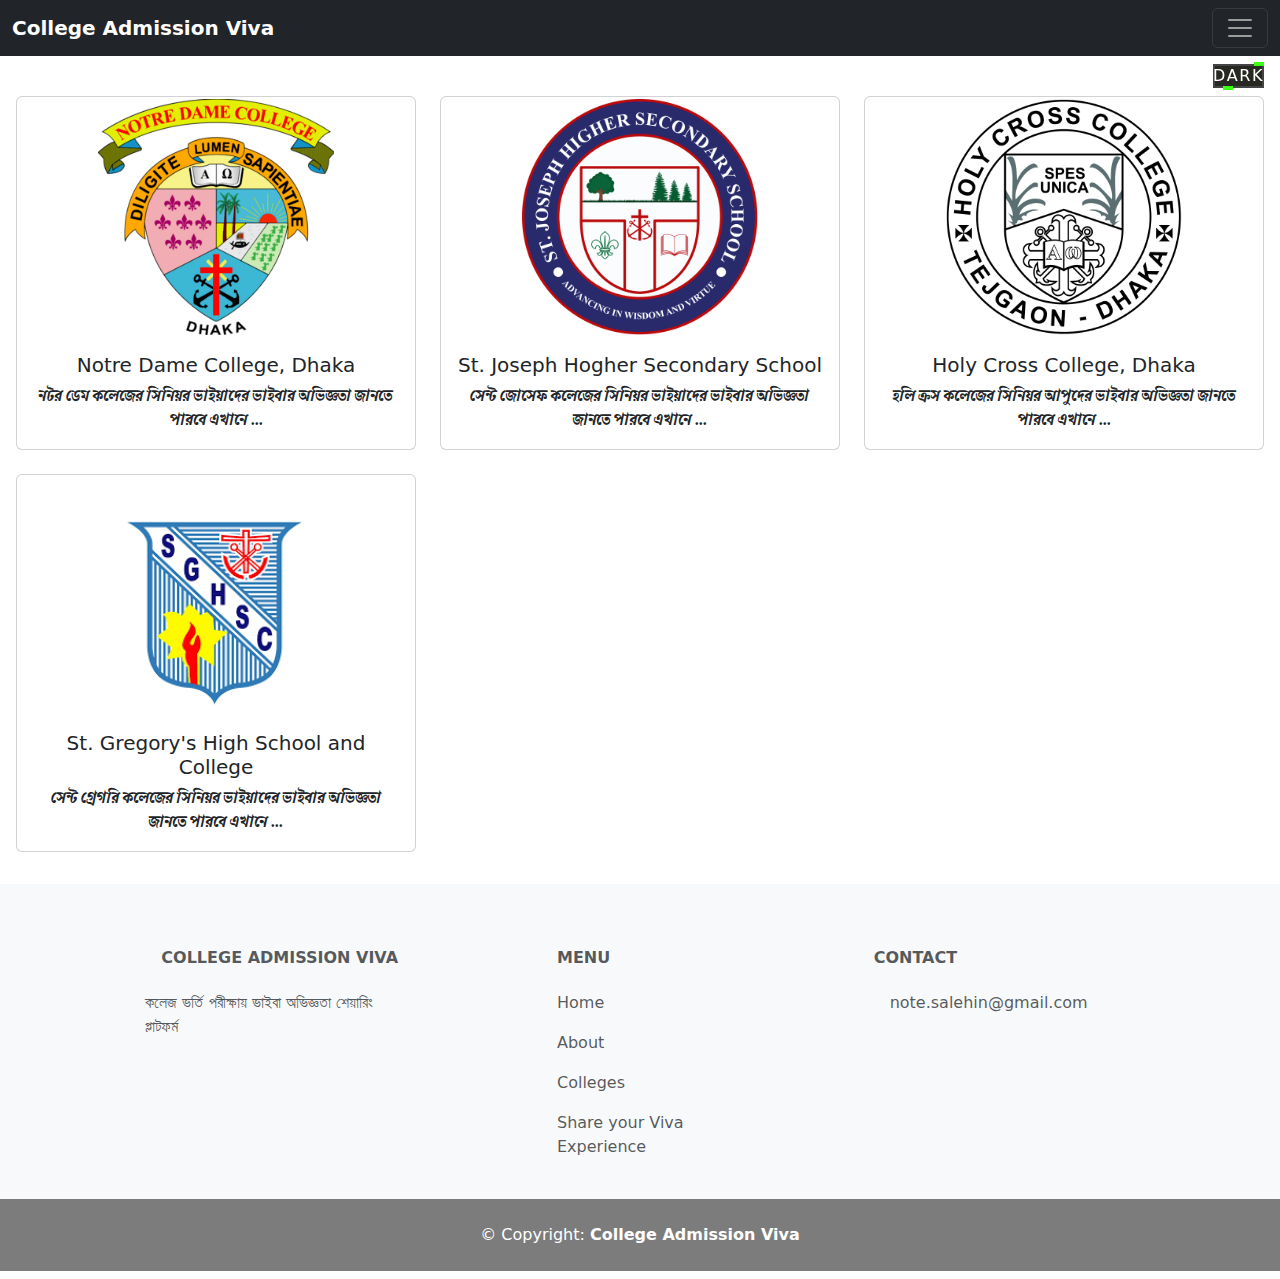
<file: index.html>
<!DOCTYPE html>
<html lang="en">
<head>
    <!-- Google Tag Manager -->
<script>(function(w,d,s,l,i){w[l]=w[l]||[];w[l].push({'gtm.start':
  new Date().getTime(),event:'gtm.js'});var f=d.getElementsByTagName(s)[0],
  j=d.createElement(s),dl=l!='dataLayer'?'&l='+l:'';j.async=true;j.src=
  'https://www.googletagmanager.com/gtm.js?id='+i+dl;f.parentNode.insertBefore(j,f);
  })(window,document,'script','dataLayer','GTM-K5HL2SF2');</script>
  <!-- End Google Tag Manager -->
    <meta charset="UTF-8">
    <meta name="viewport" content="width=device-width, initial-scale=1.0">
    <title>College Admission Viva</title>
    <link href="https://cdn.jsdelivr.net/npm/bootstrap@5.3.3/dist/css/bootstrap.min.css" rel="stylesheet" integrity="sha384-QWTKZyjpPEjISv5WaRU9OFeRpok6YctnYmDr5pNlyT2bRjXh0JMhjY6hW+ALEwIH" crossorigin="anonymous">
    <script src="https://cdn.jsdelivr.net/npm/bootstrap@5.3.3/dist/js/bootstrap.bundle.min.js" integrity="sha384-YvpcrYf0tY3lHB60NNkmXc5s9fDVZLESaAA55NDzOxhy9GkcIdslK1eN7N6jIeHz" crossorigin="anonymous"></script>
    <link rel="stylesheet" href="style.css">
    <link rel="preconnect" href="https://fonts.googleapis.com">
    <link rel="preconnect" href="https://fonts.gstatic.com" crossorigin>
    <link href="https://fonts.googleapis.com/css2?family=Galada&display=swap" rel="stylesheet">
    <link rel="stylesheet" href="mode.css">
</head>
<body>
  <!-- Google Tag Manager (noscript) -->
<noscript><iframe src="https://www.googletagmanager.com/ns.html?id=GTM-K5HL2SF2"
  height="0" width="0" style="display:none;visibility:hidden"></iframe></noscript>
  <!-- End Google Tag Manager (noscript) -->
    <header>
        <nav class="navbar navbar-dark bg-dark fixed-top">
            <div class="container-fluid">
              <a class="navbar-brand" href="index.html"><b>College Admission Viva</b></a>
              <button class="navbar-toggler" type="button" data-bs-toggle="offcanvas" data-bs-target="#offcanvasDarkNavbar" aria-controls="offcanvasDarkNavbar" aria-label="Toggle navigation">
                <span class="navbar-toggler-icon"></span>
              </button>
              <div class="offcanvas offcanvas-end text-bg-dark" tabindex="-1" id="offcanvasDarkNavbar" aria-labelledby="offcanvasDarkNavbarLabel">
                <div class="offcanvas-header">
                  <h5 class="offcanvas-title" id="offcanvasDarkNavbarLabel">College Admission Viva</h5>
                  <button type="button" class="btn-close btn-close-white" data-bs-dismiss="offcanvas" aria-label="Close"></button>
                </div>
                <div class="offcanvas-body">
                  <ul class="navbar-nav justify-content-end flex-grow-1 pe-3">
                    <li class="nav-item">
                      <a class="nav-link active" aria-current="page" href="index.html">Home</a>
                    </li>
                    <li class="nav-item">
                      <a class="nav-link" href="about.html">About</a>
                    </li>
                    <li class="nav-item dropdown">
                      <a class="nav-link dropdown-toggle" href="#" role="button" data-bs-toggle="dropdown" aria-expanded="false">
                        Colleges
                      </a>
                      <ul class="dropdown-menu dropdown-menu-dark">
                        <li><a class="dropdown-item" href="ndc.html">Noter Dame College</a></li>
                        <li><a class="dropdown-item" href="sjc.html">St. Joseph Higher Secondary School</a></li>
                        <li><a class="dropdown-item" href="hcc.html">Holy Cross College</a></li>
                        <li><a class="dropdown-item" href="sgc.html">St. Gregory's High School and College</a></li>
                        <li>
                          <hr class="dropdown-divider">
                        </li>
                        <li><a class="dropdown-item" href="#">Share Your Viva Experience</a></li>
                      </ul>
                    </li>
                  </ul>
                  <form class="d-flex mt-3" role="search">
                    <input class="form-control me-2" type="search" placeholder="Search" aria-label="Search">
                    <button class="btn btn-success" type="submit">Search</button>
                  </form>
                </div>
              </div>
            </div>
          </nav>

    </header>
    <main>
        <div class="row row-cols-1 row-cols-md-3 g-4 card-deck" id="mainoption">
            <a href="ndc.html">
                <div class="col">
                    <div class="card h-100 card">
                      <img src="files/ndc.png" class="card-img-top" alt="...">
                      <div class="card-body">
                        <h5 class="card-title">Notre Dame College, Dhaka</h5>
                        <p class="card-text">নটর ডেম কলেজের সিনিয়র ভাইয়াদের ভাইবার অভিজ্ঞতা জানতে পারবে এখানে ...</p>
                      </div>
                    </div>
                  </div>
            </a>
            <a href="sjc.html">
                <div class="col">
                    <div class="card h-100">
                      <img src="files/stjoseph.png" class="card-img-top" alt="...">
                      <div class="card-body">
                        <h5 class="card-title">St. Joseph Hogher Secondary School</h5>
                        <p class="card-text">সেন্ট জোসেফ কলেজের সিনিয়র ভাইয়াদের ভাইবার অভিজ্ঞতা জানতে পারবে এখানে ...</p>
                      </div>
                    </div>
                  </div>
            </a>
            <a href="hcc.html">
                <div class="col">
                    <div class="card h-100">
                      <img src="files/hcc.png" class="card-img-top" alt="...">
                      <div class="card-body">
                        <h5 class="card-title">Holy Cross College, Dhaka</h5>
                        <p class="card-text">হলি ক্রস কলেজের সিনিয়র আপুদের ভাইবার অভিজ্ঞতা জানতে পারবে এখানে ...</p>
                      </div>
                    </div>
                  </div>
            </a>
            <a href="sgc.html">
                <div class="col">
                    <div class="card h-100">
                      <img src="files/gregory.png" class="card-img-top" alt="...">
                      <div class="card-body">
                        <h5 class="card-title">St. Gregory's High School and College</h5>
                        <p class="card-text">সেন্ট গ্রেগরি কলেজের সিনিয়র ভাইয়াদের ভাইবার অভিজ্ঞতা জানতে পারবে এখানে ...</p>
                      </div>
                    </div>
                  </div>
            </a>
            
          </div>
        
        </main>
        <section style="align-items: center;margin: 1rem;position: fixed;z-index: 1; top: 3rem; right: 0;">
            <!-- <button id="dark-mode-toggle" style="padding: auto; font-size: 16px; background-color: #007BFF; color: #ffffff; border: none; cursor: pointer;"></button> -->
            <button class="mode" id="dark-mode-toggle" style="--clr:#39FF14"><span>Dark</span><i></i></button>
        </section>
            <!-- Footer -->
    <footer class="text-center text-lg-start bg-body-tertiary text-muted">
    
        <!-- Section: Links  -->
        <section class="">
        <div class="container text-center text-md-start mt-5">
            <!-- Grid row -->
            <div class="row mt-3">
            <!-- Grid column -->
            <div class="col-md-3 col-lg-4 col-xl-3 mx-auto mb-4">
                <!-- Content -->
                <h6 class="text-uppercase fw-bold mb-4">
                <i class="fas fa-gem me-3"></i>College Admission Viva
                </h6>
                <p>
                    কলেজ ভর্তি পরীক্ষায় ভাইবা অভিজ্ঞতা শেয়ারিং প্লাটফর্ম
                </p>
            </div>
            <!-- Grid column -->
    
            <!-- Grid column -->
            <div class="col-md-2 col-lg-2 col-xl-2 mx-auto mb-4">
                <!-- Links -->
                <h6 class="text-uppercase fw-bold mb-4">
                Menu
                </h6>
                <p>
                <a href="index.html" class="text-reset">Home</a>
                </p>
                <p>
                <a href="about.html" class="text-reset">About</a>
                </p>
                <p>
                <a href="index.html" class="text-reset">Colleges</a>
                </p>
                <p>
                <a href="#!" class="text-reset">Share your Viva Experience</a>
                </p>
            </div>
            <!-- Grid column -->
            <!-- Grid column -->
            <div class="col-md-4 col-lg-3 col-xl-3 mx-auto mb-md-0 mb-4">
                <!-- Links -->
                <h6 class="text-uppercase fw-bold mb-4">Contact</h6>
                <p>
                <i class="fas fa-envelope me-3"></i>
                note.salehin@gmail.com
                </p>
            </div>
            <!-- Grid column -->
            </div>
            <!-- Grid row -->
        </div>
        </section>
        <!-- Section: Links  -->
    
        <!-- Copyright -->
        <div class="text-center p-4 white" style="background-color: rgba(0, 0, 0, 0.5);">
        © Copyright:
        <a class="text-reset fw-bold white" href="index.html">College Admission Viva</a>
        </div>
    </footer>
    <script src="script.js"></script>
</body>
</html>
</file>
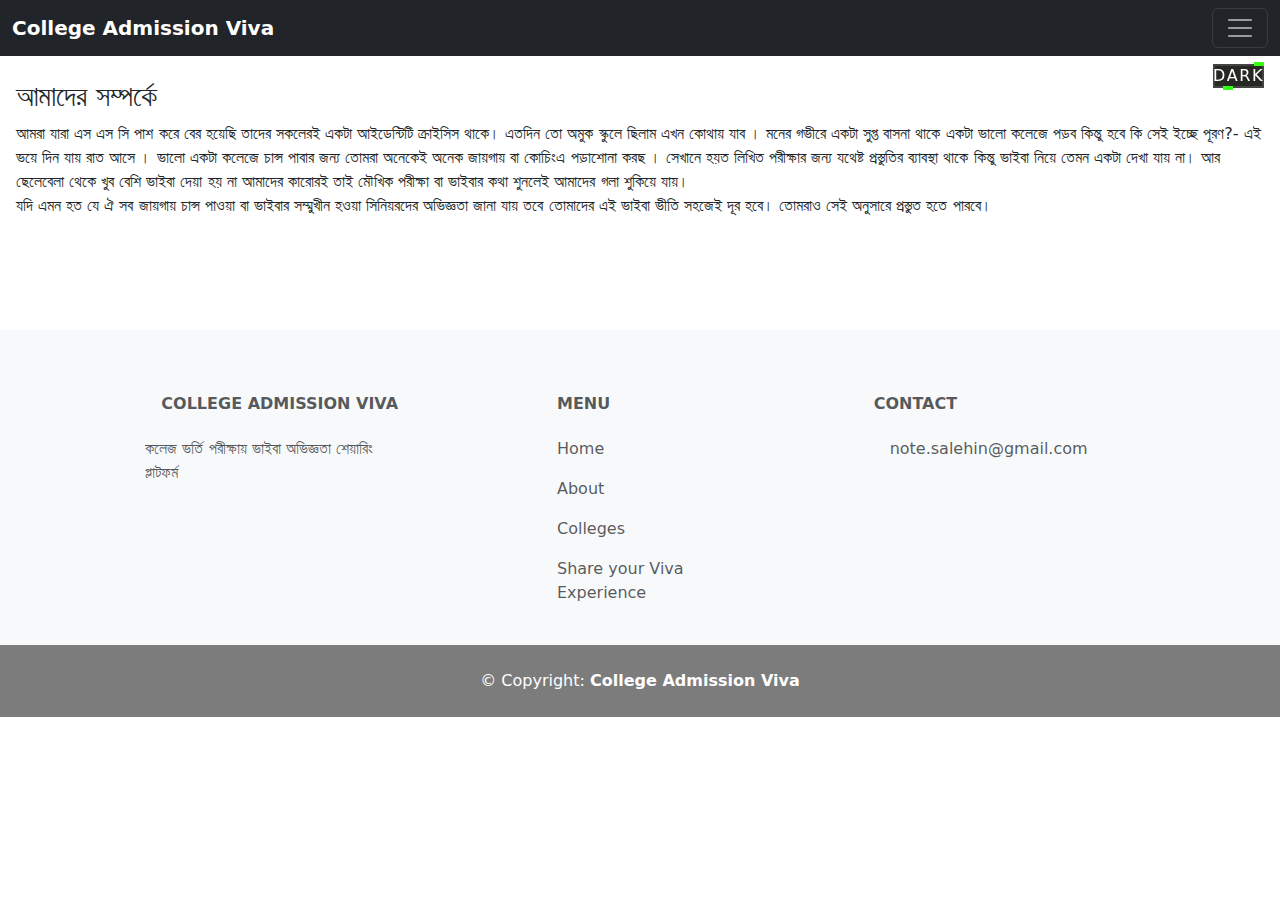
<file: about.html>
<!DOCTYPE html>
<html lang="en">
<head>
    <meta charset="UTF-8">
    <meta name="viewport" content="width=device-width, initial-scale=1.0">
    <title>College Admission Viva</title>
    <link href="https://cdn.jsdelivr.net/npm/bootstrap@5.3.3/dist/css/bootstrap.min.css" rel="stylesheet" integrity="sha384-QWTKZyjpPEjISv5WaRU9OFeRpok6YctnYmDr5pNlyT2bRjXh0JMhjY6hW+ALEwIH" crossorigin="anonymous">
    <script src="https://cdn.jsdelivr.net/npm/bootstrap@5.3.3/dist/js/bootstrap.bundle.min.js" integrity="sha384-YvpcrYf0tY3lHB60NNkmXc5s9fDVZLESaAA55NDzOxhy9GkcIdslK1eN7N6jIeHz" crossorigin="anonymous"></script>
    <link rel="stylesheet" href="style.css">
    <link rel="preconnect" href="https://fonts.googleapis.com">
    <link rel="preconnect" href="https://fonts.gstatic.com" crossorigin>
    <link href="https://fonts.googleapis.com/css2?family=Galada&display=swap" rel="stylesheet">
    <link rel="stylesheet" href="header.css">
    <link rel="stylesheet" href="mode.css">
</head>
<body>
    <header>
        <nav class="navbar navbar-dark bg-dark fixed-top">
            <div class="container-fluid">
              <a class="navbar-brand" href="index.html"><b>College Admission Viva</b></a>
              <button class="navbar-toggler" type="button" data-bs-toggle="offcanvas" data-bs-target="#offcanvasDarkNavbar" aria-controls="offcanvasDarkNavbar" aria-label="Toggle navigation">
                <span class="navbar-toggler-icon"></span>
              </button>
              <div class="offcanvas offcanvas-end text-bg-dark" tabindex="-1" id="offcanvasDarkNavbar" aria-labelledby="offcanvasDarkNavbarLabel">
                <div class="offcanvas-header">
                  <h5 class="offcanvas-title" id="offcanvasDarkNavbarLabel">College Admission Viva</h5>
                  <button type="button" class="btn-close btn-close-white" data-bs-dismiss="offcanvas" aria-label="Close"></button>
                </div>
                <div class="offcanvas-body">
                  <ul class="navbar-nav justify-content-end flex-grow-1 pe-3">
                    <li class="nav-item">
                      <a class="nav-link active" aria-current="page" href="index.html">Home</a>
                    </li>
                    <li class="nav-item">
                      <a class="nav-link" href="about.html">About</a>
                    </li>
                    <li class="nav-item dropdown">
                      <a class="nav-link dropdown-toggle" href="#" role="button" data-bs-toggle="dropdown" aria-expanded="false">
                        Colleges
                      </a>
                      <ul class="dropdown-menu dropdown-menu-dark">
                        <li><a class="dropdown-item" href="ndc.html">Noter Dame College</a></li>
                        <li><a class="dropdown-item" href="sjc.html">St. Joseph Higher Secondary School</a></li>
                        <li><a class="dropdown-item" href="hcc.html">Holy Cross College</a></li>
                        <li><a class="dropdown-item" href="sgc.html">St. Gregory's High School and College</a></li>
                        <li>
                          <hr class="dropdown-divider">
                        </li>
                        <li><a class="dropdown-item" href="#">Share Your Viba Experience</a></li>
                      </ul>
                    </li>
                  </ul>
                  <form class="d-flex mt-3" role="search">
                    <input class="form-control me-2" type="search" placeholder="Search" aria-label="Search">
                    <button class="btn btn-success" type="submit">Search</button>
                  </form>
                </div>
              </div>
            </div>
          </nav>
    </header>
    <main style="margin: 1rem;">
        <h3>
            আমাদের সম্পর্কে
        </h3>
        <p>
            আমরা যারা এস এস সি পাশ করে বের হয়েছি তাদের সকলেরই একটা আইডেন্টিটি ক্রাইসিস থাকে। এতদিন তো অমুক স্কুলে ছিলাম এখন কোথায় যাব । মনের গভীরে একটা সুপ্ত বাসনা থাকে একটা ভালো কলেজে পড়ব কিন্তু হবে কি সেই ইচ্ছে পূরণ?- এই ভয়ে দিন যায় রাত আসে । ভালো একটা কলেজে চান্স পাবার জন্য তোমরা অনেকেই অনেক জায়গায় বা কোচিংএ পড়াশোনা করছ । সেখানে হয়ত লিখিত পরীক্ষার জন্য যথেষ্ট প্রস্তুতির ব্যাবস্থা থাকে কিন্তু ভাইবা নিয়ে তেমন একটা দেখা যায় না। আর ছেলেবেলা থেকে খুব বেশি ভাইবা দেয়া হয় না আমাদের কারোরই তাই মৌখিক পরীক্ষা বা ভাইবার কথা শুনলেই আমাদের গলা শুকিয়ে যায়। </br>
                যদি এমন হত যে ঐ সব জায়গায় চান্স পাওয়া বা ভাইবার সম্মুখীন হওয়া সিনিয়রদের অভিজ্ঞতা জানা যায় তবে তোমাদের এই ভাইবা ভীতি সহজেই দূর হবে। তোমরাও সেই অনুসারে প্রস্তুত হতে পারবে। 
        </p>
    </main>
    <section style="align-items: center;margin: 1rem;position: fixed;z-index: 1; top: 3rem; right: 0;">
        <!-- <button id="dark-mode-toggle" style="padding: auto; font-size: 16px; background-color: #007BFF; color: #ffffff; border: none; cursor: pointer;"></button> -->
        <button class="mode" id="dark-mode-toggle" style="--clr:#39FF14"><span>Dark</span><i></i></button>
    </section>
            <!-- Footer -->
    <footer class="text-center text-lg-start bg-body-tertiary text-muted">
    
        <!-- Section: Links  -->
        <section class="">
        <div class="container text-center text-md-start mt-5">
            <!-- Grid row -->
            <div class="row mt-3">
            <!-- Grid column -->
            <div class="col-md-3 col-lg-4 col-xl-3 mx-auto mb-4">
                <!-- Content -->
                <h6 class="text-uppercase fw-bold mb-4">
                <i class="fas fa-gem me-3"></i>College Admission Viva
                </h6>
                <p>
                    কলেজ ভর্তি পরীক্ষায় ভাইবা অভিজ্ঞতা শেয়ারিং প্লাটফর্ম
                </p>
            </div>
            <!-- Grid column -->
    
            <!-- Grid column -->
            <div class="col-md-2 col-lg-2 col-xl-2 mx-auto mb-4">
                <!-- Links -->
                <h6 class="text-uppercase fw-bold mb-4">
                Menu
                </h6>
                <p>
                <a href="index.html" class="text-reset">Home</a>
                </p>
                <p>
                <a href="about.html" class="text-reset">About</a>
                </p>
                <p>
                <a href="index.html" class="text-reset">Colleges</a>
                </p>
                <p>
                <a href="#!" class="text-reset">Share your Viva Experience</a>
                </p>
            </div>
            <!-- Grid column -->
            <!-- Grid column -->
            <div class="col-md-4 col-lg-3 col-xl-3 mx-auto mb-md-0 mb-4">
                <!-- Links -->
                <h6 class="text-uppercase fw-bold mb-4">Contact</h6>
                <p>
                <i class="fas fa-envelope me-3"></i>
                note.salehin@gmail.com
                </p>
            </div>
            <!-- Grid column -->
            </div>
            <!-- Grid row -->
        </div>
        </section>
        <!-- Section: Links  -->
    
        <!-- Copyright -->
        <div class="text-center p-4 white" style="background-color: rgba(0, 0, 0, 0.5);">
        © Copyright:
        <a class="text-reset fw-bold white" href="index.html">College Admission Viva</a>
        </div>
        <!-- Copyright -->
    </footer>
    <script src="script.js"></script>
</body>
</html>
</file>
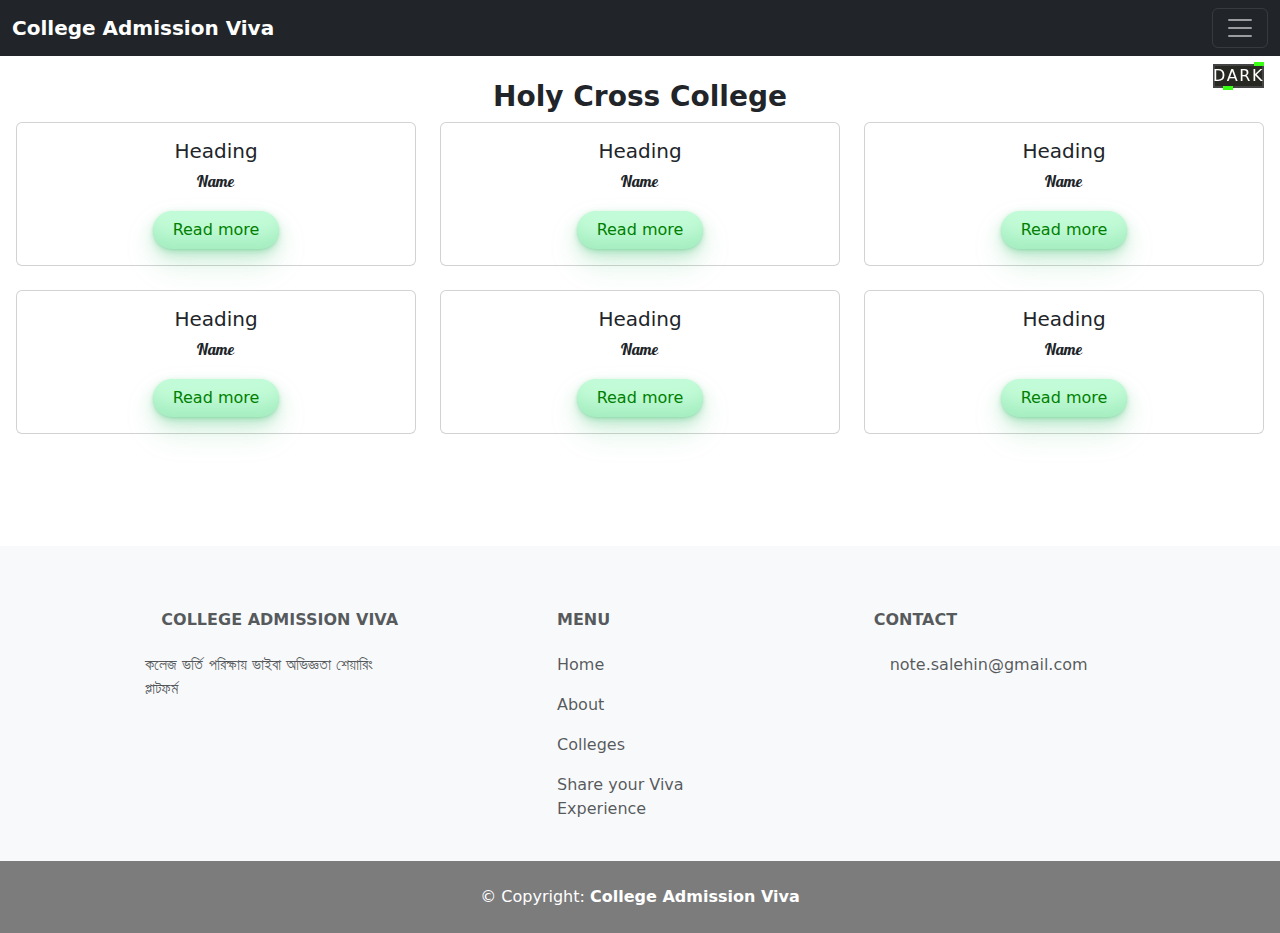
<file: hcc.html>
<!DOCTYPE html>
<html lang="en">
<head>
    <meta charset="UTF-8">
    <meta name="viewport" content="width=device-width, initial-scale=1.0">
    <title>College Admission Viva</title>
    <link href="https://cdn.jsdelivr.net/npm/bootstrap@5.3.3/dist/css/bootstrap.min.css" rel="stylesheet" integrity="sha384-QWTKZyjpPEjISv5WaRU9OFeRpok6YctnYmDr5pNlyT2bRjXh0JMhjY6hW+ALEwIH" crossorigin="anonymous">
    <script src="https://cdn.jsdelivr.net/npm/bootstrap@5.3.3/dist/js/bootstrap.bundle.min.js" integrity="sha384-YvpcrYf0tY3lHB60NNkmXc5s9fDVZLESaAA55NDzOxhy9GkcIdslK1eN7N6jIeHz" crossorigin="anonymous"></script>
    <link rel="stylesheet" href="style.css">
    <link rel="preconnect" href="https://fonts.googleapis.com">
    <link rel="preconnect" href="https://fonts.gstatic.com" crossorigin>
    <link href="https://fonts.googleapis.com/css2?family=Galada&display=swap" rel="stylesheet">
    <link rel="stylesheet" href="header.css">
    <link rel="stylesheet" href="button.css">
    <link rel="stylesheet" href="mode.css">
</head>
<body>
    <header>
        <nav class="navbar navbar-dark bg-dark fixed-top">
            <div class="container-fluid">
              <a class="navbar-brand" href="index.html"><b>College Admission Viva</b></a>
              <button class="navbar-toggler" type="button" data-bs-toggle="offcanvas" data-bs-target="#offcanvasDarkNavbar" aria-controls="offcanvasDarkNavbar" aria-label="Toggle navigation">
                <span class="navbar-toggler-icon"></span>
              </button>
              <div class="offcanvas offcanvas-end text-bg-dark" tabindex="-1" id="offcanvasDarkNavbar" aria-labelledby="offcanvasDarkNavbarLabel">
                <div class="offcanvas-header">
                  <h5 class="offcanvas-title" id="offcanvasDarkNavbarLabel">College Admission Viva</h5>
                  <button type="button" class="btn-close btn-close-white" data-bs-dismiss="offcanvas" aria-label="Close"></button>
                </div>
                <div class="offcanvas-body">
                  <ul class="navbar-nav justify-content-end flex-grow-1 pe-3">
                    <li class="nav-item">
                      <a class="nav-link active" aria-current="page" href="index.html">Home</a>
                    </li>
                    <li class="nav-item">
                      <a class="nav-link" href="about.html">About</a>
                    </li>
                    <li class="nav-item dropdown">
                      <a class="nav-link dropdown-toggle" href="#" role="button" data-bs-toggle="dropdown" aria-expanded="false">
                        Colleges
                      </a>
                      <ul class="dropdown-menu dropdown-menu-dark">
                        <li><a class="dropdown-item" href="ndc.html">Noter Dame College</a></li>
                        <li><a class="dropdown-item" href="sjc.html">St. Joseph Higher Secondary School</a></li>
                        <li><a class="dropdown-item" href="hcc.html">Holy Cross College</a></li>
                        <li><a class="dropdown-item" href="sgc.html">St. Gregory's High School and College</a></li>
                        <li>
                          <hr class="dropdown-divider">
                        </li>
                        <li><a class="dropdown-item" href="#">Share Your Viba Experience</a></li>
                      </ul>
                    </li>
                  </ul>
                  <form class="d-flex mt-3" role="search">
                    <input class="form-control me-2" type="search" placeholder="Search" aria-label="Search">
                    <button class="btn btn-success" type="submit">Search</button>
                  </form>
                </div>
              </div>
            </div>
          </nav>
    </header>
    <main>
        <h3 style="text-align: center; font-weight: bold;">Holy Cross College</h3>
        <div class="row row-cols-1 row-cols-md-3 g-4 card-deck">
            <a href="#">
                <div class="col">
                    <div class="card h-100 card">
                      <div class="card-body">
                        <h5 class="card-title">Heading</h5>
                        <p class="card-text">Name</p>
                        <button class="button-33" role="button">Read more</button>
                    </div>
                    </div>
                  </div>
            </a>
            <a href="#">
                <div class="col">
                    <div class="card h-100 card">
                      <div class="card-body">
                        <h5 class="card-title">Heading</h5>
                        <p class="card-text">Name</p>
                        <button class="button-33" role="button">Read more</button>
                    </div>
                    </div>
                  </div>
            </a>
            <a href="#">
                <div class="col">
                    <div class="card h-100 card">
                      <div class="card-body">
                        <h5 class="card-title">Heading</h5>
                        <p class="card-text">Name</p>
                        <button class="button-33" role="button">Read more</button>
                    </div>
                    </div>
                  </div>
            </a>
            <a href="#">
                <div class="col">
                    <div class="card h-100 card">
                      <div class="card-body">
                        <h5 class="card-title">Heading</h5>
                        <p class="card-text">Name</p>
                        <button class="button-33" role="button">Read more</button>
                    </div>
                    </div>
                  </div>
            </a>
            <a href="#">
                <div class="col">
                    <div class="card h-100 card">
                      <div class="card-body">
                        <h5 class="card-title">Heading</h5>
                        <p class="card-text">Name</p>
                        <button class="button-33" role="button">Read more</button>
                    </div>
                    </div>
                  </div>
            </a>
            <a href="#">
                <div class="col">
                    <div class="card h-100 card">
                      <div class="card-body">
                        <h5 class="card-title">Heading</h5>
                        <p class="card-text">Name</p>
                        <button class="button-33" role="button">Read more</button>
                    </div>
                    </div>
                  </div>
            </a>
        </div>
        
    </main>
    <section style="align-items: center;margin: 1rem;position: fixed;z-index: 1; top: 3rem; right: 0;">
        <!-- <button id="dark-mode-toggle" style="padding: auto; font-size: 16px; background-color: #007BFF; color: #ffffff; border: none; cursor: pointer;"></button> -->
        <button class="mode" id="dark-mode-toggle" style="--clr:#39FF14"><span>Dark</span><i></i></button>
    </section>
            <!-- Footer -->
    <footer class="text-center text-lg-start bg-body-tertiary text-muted">
    
        <!-- Section: Links  -->
        <section class="">
        <div class="container text-center text-md-start mt-5">
            <!-- Grid row -->
            <div class="row mt-3">
            <!-- Grid column -->
            <div class="col-md-3 col-lg-4 col-xl-3 mx-auto mb-4">
                <!-- Content -->
                <h6 class="text-uppercase fw-bold mb-4">
                <i class="fas fa-gem me-3"></i>College Admission Viva
                </h6>
                <p>
                    কলেজ ভর্তি পরিক্ষায় ভাইবা অভিজ্ঞতা শেয়ারিং প্লাটফর্ম
                </p>
            </div>
            <!-- Grid column -->
    
            <!-- Grid column -->
            <div class="col-md-2 col-lg-2 col-xl-2 mx-auto mb-4">
                <!-- Links -->
                <h6 class="text-uppercase fw-bold mb-4">
                Menu
                </h6>
                <p>
                <a href="index.html" class="text-reset">Home</a>
                </p>
                <p>
                <a href="about.html" class="text-reset">About</a>
                </p>
                <p>
                <a href="index.html" class="text-reset">Colleges</a>
                </p>
                <p>
                <a href="#!" class="text-reset">Share your Viva Experience</a>
                </p>
            </div>
            <!-- Grid column -->
            <!-- Grid column -->
            <div class="col-md-4 col-lg-3 col-xl-3 mx-auto mb-md-0 mb-4">
                <!-- Links -->
                <h6 class="text-uppercase fw-bold mb-4">Contact</h6>
                <p>
                <i class="fas fa-envelope me-3"></i>
                note.salehin@gmail.com
                </p>
            </div>
            <!-- Grid column -->
            </div>
            <!-- Grid row -->
        </div>
        </section>
        <!-- Section: Links  -->
    
        <!-- Copyright -->
        <div class="text-center p-4 white" style="background-color: rgba(0, 0, 0, 0.5);">
        © Copyright:
        <a class="text-reset fw-bold white" href="index.html">College Admission Viva</a>
        </div>
        <!-- Copyright -->
    </footer>
    <script src="script.js"></script>
</body>
</html>
</file>
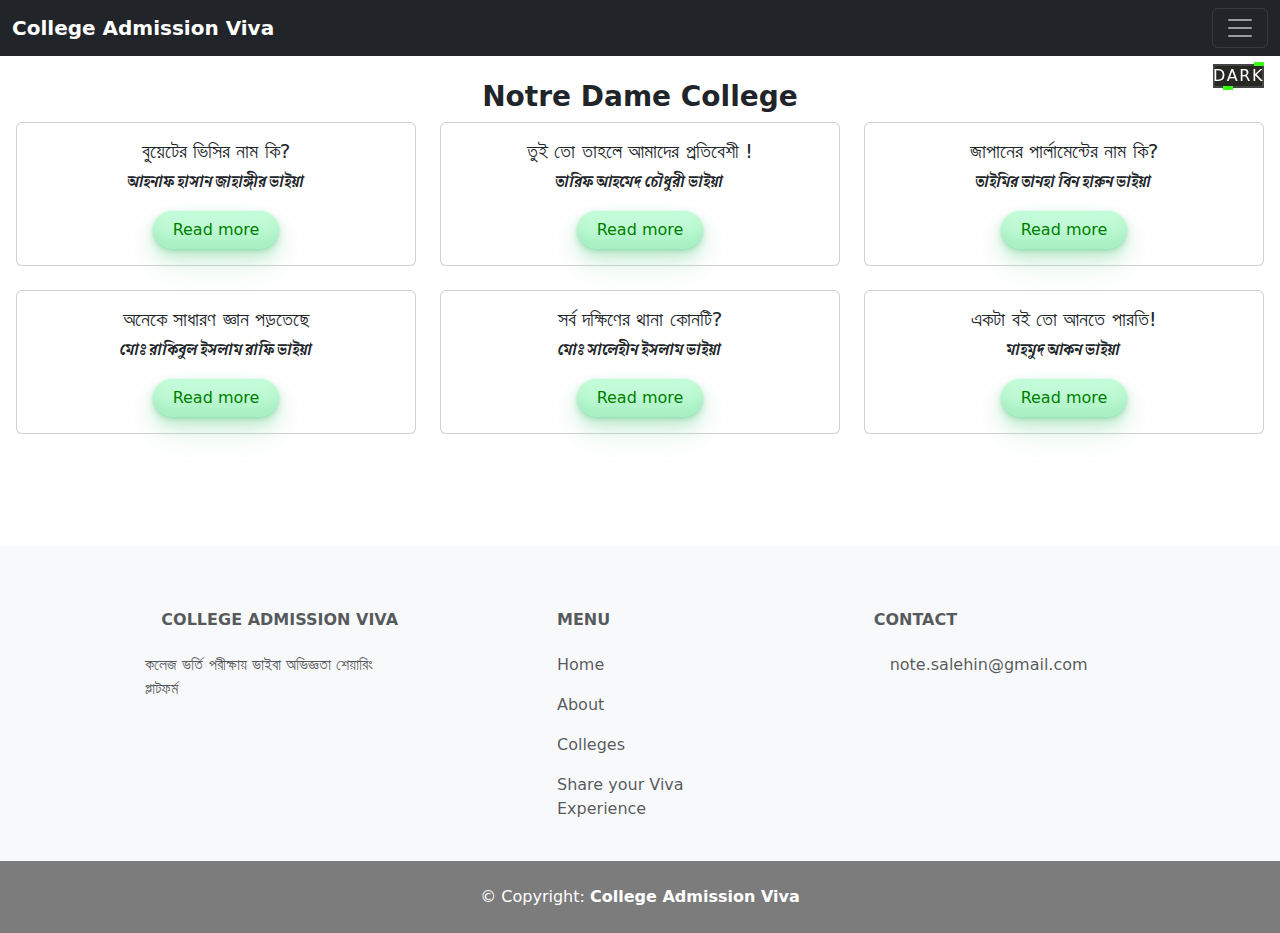
<file: ndc.html>
<!DOCTYPE html>
<html lang="en">
<head>
    <meta charset="UTF-8">
    <meta name="viewport" content="width=device-width, initial-scale=1.0">
    <title>College Admission Viva</title>
    <link href="https://cdn.jsdelivr.net/npm/bootstrap@5.3.3/dist/css/bootstrap.min.css" rel="stylesheet" integrity="sha384-QWTKZyjpPEjISv5WaRU9OFeRpok6YctnYmDr5pNlyT2bRjXh0JMhjY6hW+ALEwIH" crossorigin="anonymous">
    <script src="https://cdn.jsdelivr.net/npm/bootstrap@5.3.3/dist/js/bootstrap.bundle.min.js" integrity="sha384-YvpcrYf0tY3lHB60NNkmXc5s9fDVZLESaAA55NDzOxhy9GkcIdslK1eN7N6jIeHz" crossorigin="anonymous"></script>
    <link rel="stylesheet" href="style.css">
    <link rel="preconnect" href="https://fonts.googleapis.com">
    <link rel="preconnect" href="https://fonts.gstatic.com" crossorigin>
    <link href="https://fonts.googleapis.com/css2?family=Galada&display=swap" rel="stylesheet">
    <link rel="stylesheet" href="header.css">
    <link rel="stylesheet" href="button.css">
    <link rel="stylesheet" href="mode.css">
</head>
<body>
    <header>
        <nav class="navbar navbar-dark bg-dark fixed-top">
            <div class="container-fluid">
              <a class="navbar-brand" href="index.html"><b>College Admission Viva</b></a>
              <button class="navbar-toggler" type="button" data-bs-toggle="offcanvas" data-bs-target="#offcanvasDarkNavbar" aria-controls="offcanvasDarkNavbar" aria-label="Toggle navigation">
                <span class="navbar-toggler-icon"></span>
              </button>
              <div class="offcanvas offcanvas-end text-bg-dark" tabindex="-1" id="offcanvasDarkNavbar" aria-labelledby="offcanvasDarkNavbarLabel">
                <div class="offcanvas-header">
                  <h5 class="offcanvas-title" id="offcanvasDarkNavbarLabel">College Admission Viva</h5>
                  <button type="button" class="btn-close btn-close-white" data-bs-dismiss="offcanvas" aria-label="Close"></button>
                </div>
                <div class="offcanvas-body">
                  <ul class="navbar-nav justify-content-end flex-grow-1 pe-3">
                    <li class="nav-item">
                      <a class="nav-link active" aria-current="page" href="index.html">Home</a>
                    </li>
                    <li class="nav-item">
                      <a class="nav-link" href="about.html">About</a>
                    </li>
                    <li class="nav-item dropdown">
                      <a class="nav-link dropdown-toggle" href="#" role="button" data-bs-toggle="dropdown" aria-expanded="false">
                        Colleges
                      </a>
                      <ul class="dropdown-menu dropdown-menu-dark">
                        <li><a class="dropdown-item" href="ndc.html">Noter Dame College</a></li>
                        <li><a class="dropdown-item" href="sjc.html">St. Joseph Higher Secondary School</a></li>
                        <li><a class="dropdown-item" href="hcc.html">Holy Cross College</a></li>
                        <li><a class="dropdown-item" href="sgc.html">St. Gregory's High School and College</a></li>
                        <li>
                          <hr class="dropdown-divider">
                        </li>
                        <li><a class="dropdown-item" href="#">Share Your Viba Experience</a></li>
                      </ul>
                    </li>
                  </ul>
                  <form class="d-flex mt-3" role="search">
                    <input class="form-control me-2" type="search" placeholder="Search" aria-label="Search">
                    <button class="btn btn-success" type="submit">Search</button>
                  </form>
                </div>
              </div>
            </div>
          </nav>
    </header>
    <main>
        <h3 style="text-align: center; font-weight: bold;">Notre Dame College</h3>
        <div class="row row-cols-1 row-cols-md-3 g-4 card-deck">
            <a href="ndcviva1.html">
                <div class="col">
                    <div class="card h-100 card">
                      <div class="card-body">
                        <h5 class="card-title">বুয়েটের ভিসির নাম কি?</h5>
                        <p class="card-text">আহনাফ হাসান জাহাঙ্গীর ভাইয়া</p>
                        <button class="button-33" role="button">Read more</button>
                    </div>
                    </div>
                  </div>
            </a>
            <a href="ndcviva2.html">
                <div class="col">
                    <div class="card h-100 card">
                      <div class="card-body">
                        <h5 class="card-title">তুই তো তাহলে আমাদের প্রতিবেশী ! </h5>
                        <p class="card-text">তারিফ আহমেদ চৌধুরী ভাইয়া</p>
                        <button class="button-33" role="button">Read more</button>
                    </div>
                    </div>
                  </div>
            </a>
            <a href="ndcviva3.html">
                <div class="col">
                    <div class="card h-100 card">
                      <div class="card-body">
                        <h5 class="card-title">জাপানের পার্লামেন্টের নাম কি?</h5>
                        <p class="card-text">তাইমির তানহা বিন হারুন ভাইয়া</p>
                        <button class="button-33" role="button">Read more</button>
                    </div>
                    </div>
                  </div>
            </a>
            <a href="ndcviva4.html">
                <div class="col">
                    <div class="card h-100 card">
                      <div class="card-body">
                        <h5 class="card-title">অনেকে সাধারণ জ্ঞান পড়তেছে</h5>
                        <p class="card-text">মোঃ রাকিবুল ইসলাম রাফি ভাইয়া</p>
                        <button class="button-33" role="button">Read more</button>
                    </div>
                    </div>
                  </div>
            </a>
            <a href="ndcviva5.html">
                <div class="col">
                    <div class="card h-100 card">
                      <div class="card-body">
                        <h5 class="card-title">সর্ব দক্ষিণের থানা কোনটি?</h5>
                        <p class="card-text">মোঃ সালেহীন ইসলাম ভাইয়া</p>
                        <button class="button-33" role="button">Read more</button>
                    </div>
                    </div>
                  </div>
            </a>
            <a href="ndcviva6.html">
                <div class="col">
                    <div class="card h-100 card">
                      <div class="card-body">
                        <h5 class="card-title">একটা বই তো আনতে পারতি!</h5>
                        <p class="card-text">মাহমুদ আকন ভাইয়া </p>
                        <button class="button-33" role="button">Read more</button>
                    </div>
                    </div>
                  </div>
            </a>
        </div>
        
    </main>
    <section style="align-items: center;margin: 1rem;position: fixed;z-index: 1; top: 3rem; right: 0;">
        <!-- <button id="dark-mode-toggle" style="padding: auto; font-size: 16px; background-color: #007BFF; color: #ffffff; border: none; cursor: pointer;"></button> -->
        <button class="mode" id="dark-mode-toggle" style="--clr:#39FF14"><span>Dark</span><i></i></button>
    </section>
            <!-- Footer -->
    <footer class="text-center text-lg-start bg-body-tertiary text-muted">
    
        <!-- Section: Links  -->
        <section class="">
        <div class="container text-center text-md-start mt-5">
            <!-- Grid row -->
            <div class="row mt-3">
            <!-- Grid column -->
            <div class="col-md-3 col-lg-4 col-xl-3 mx-auto mb-4">
                <!-- Content -->
                <h6 class="text-uppercase fw-bold mb-4">
                <i class="fas fa-gem me-3"></i>College Admission Viva
                </h6>
                <p>
                    কলেজ ভর্তি পরীক্ষায় ভাইবা অভিজ্ঞতা শেয়ারিং প্লাটফর্ম
                </p>
            </div>
            <!-- Grid column -->
    
            <!-- Grid column -->
            <div class="col-md-2 col-lg-2 col-xl-2 mx-auto mb-4">
                <!-- Links -->
                <h6 class="text-uppercase fw-bold mb-4">
                Menu
                </h6>
                <p>
                <a href="index.html" class="text-reset">Home</a>
                </p>
                <p>
                <a href="about.html" class="text-reset">About</a>
                </p>
                <p>
                <a href="index.html" class="text-reset">Colleges</a>
                </p>
                <p>
                <a href="#!" class="text-reset">Share your Viva Experience</a>
                </p>
            </div>
            <!-- Grid column -->
            <!-- Grid column -->
            <div class="col-md-4 col-lg-3 col-xl-3 mx-auto mb-md-0 mb-4">
                <!-- Links -->
                <h6 class="text-uppercase fw-bold mb-4">Contact</h6>
                <p>
                <i class="fas fa-envelope me-3"></i>
                note.salehin@gmail.com
                </p>
            </div>
            <!-- Grid column -->
            </div>
            <!-- Grid row -->
        </div>
        </section>
        <!-- Section: Links  -->
    
        <!-- Copyright -->
        <div class="text-center p-4 white" style="background-color: rgba(0, 0, 0, 0.5);">
        © Copyright:
        <a class="text-reset fw-bold white" href="index.html">College Admission Viva</a>
        </div>
        <!-- Copyright -->
    </footer>
    <script src="script.js"></script>
</body>
</html>
</file>
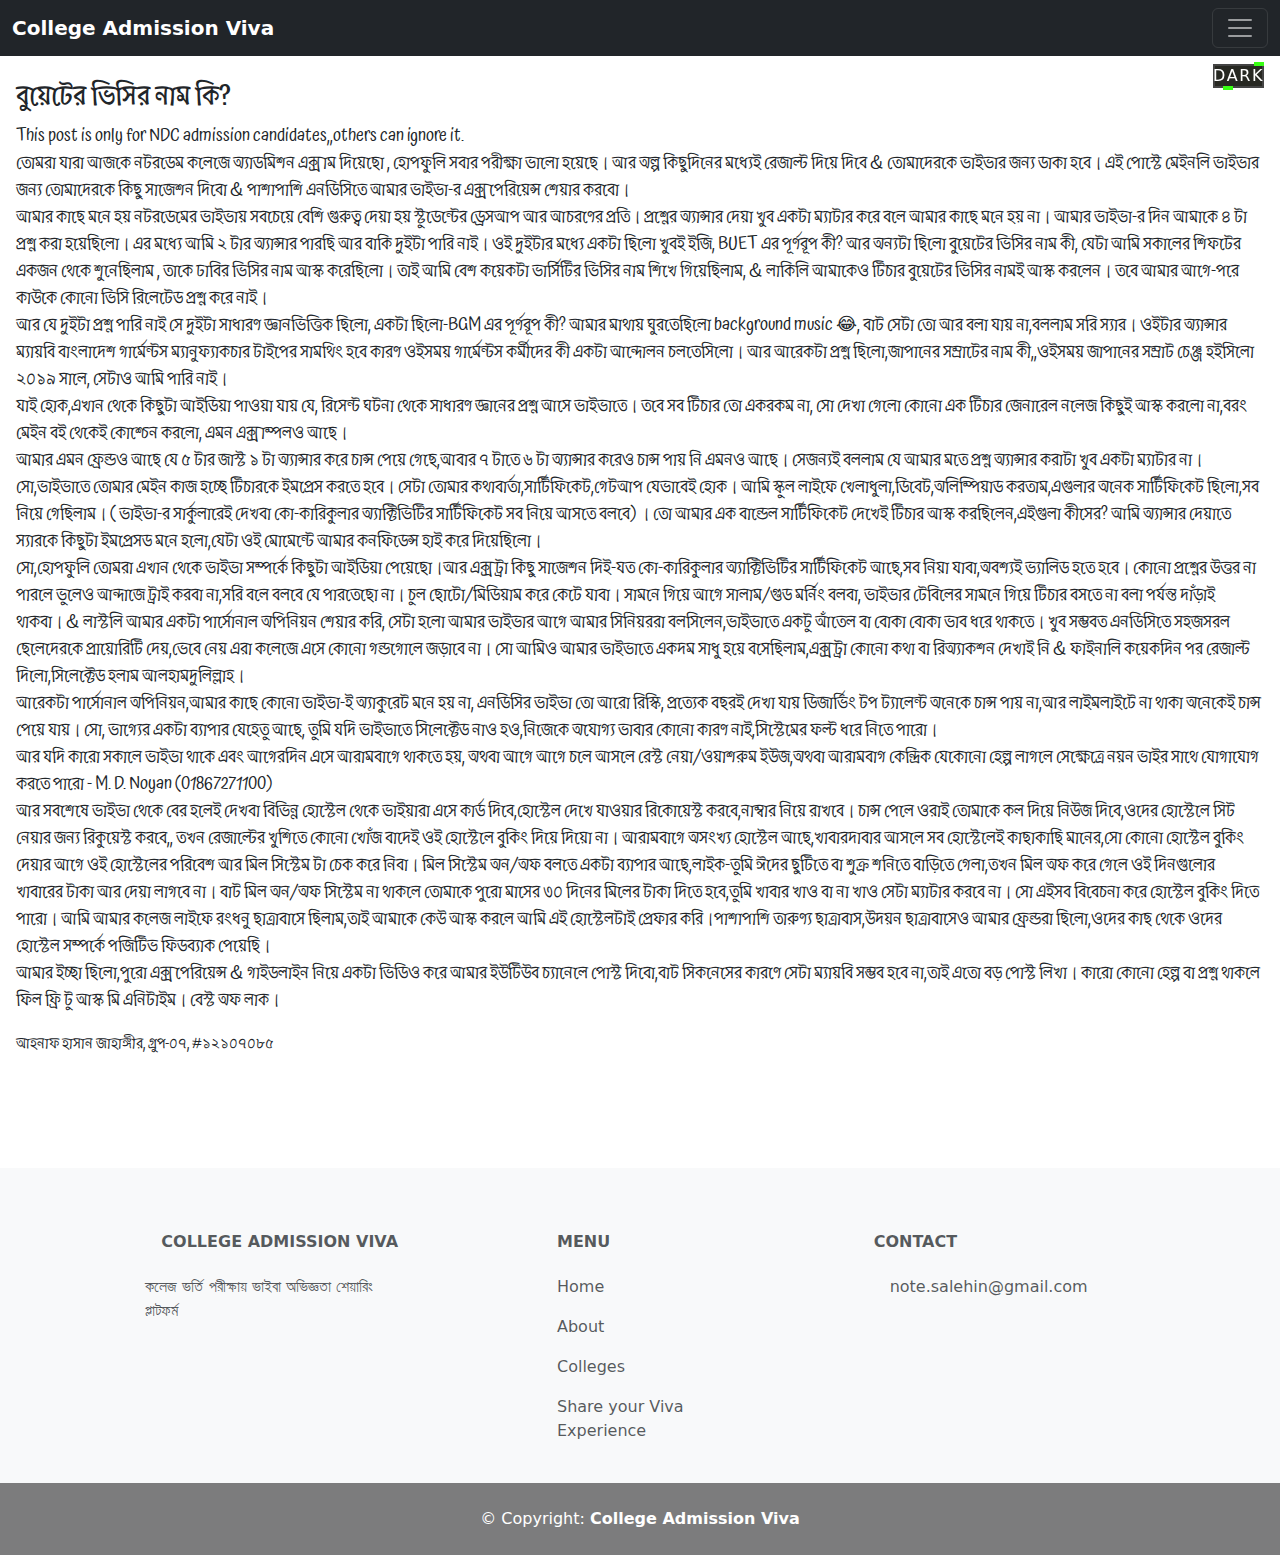
<file: ndcviva1.html>
<!DOCTYPE html>
<html lang="en">
<head>
    <meta charset="UTF-8">
    <meta name="viewport" content="width=device-width, initial-scale=1.0">
    <title>College Admission Viva</title>
    <link href="https://cdn.jsdelivr.net/npm/bootstrap@5.3.3/dist/css/bootstrap.min.css" rel="stylesheet" integrity="sha384-QWTKZyjpPEjISv5WaRU9OFeRpok6YctnYmDr5pNlyT2bRjXh0JMhjY6hW+ALEwIH" crossorigin="anonymous">
    <script src="https://cdn.jsdelivr.net/npm/bootstrap@5.3.3/dist/js/bootstrap.bundle.min.js" integrity="sha384-YvpcrYf0tY3lHB60NNkmXc5s9fDVZLESaAA55NDzOxhy9GkcIdslK1eN7N6jIeHz" crossorigin="anonymous"></script>
    <link rel="stylesheet" href="style.css">
    <link rel="preconnect" href="https://fonts.googleapis.com">
    <link rel="preconnect" href="https://fonts.gstatic.com" crossorigin>
    <link href="https://fonts.googleapis.com/css2?family=Galada&display=swap" rel="stylesheet">
    <link rel="stylesheet" href="header.css">
    <link rel="stylesheet" href="mode.css">
    <link rel="preconnect" href="https://fonts.googleapis.com">
    <link rel="preconnect" href="https://fonts.gstatic.com" crossorigin>
    <link href="https://fonts.googleapis.com/css2?family=Atma:wght@300;400;500;600;700&display=swap" rel="stylesheet">
    <link rel="stylesheet" href="blog.css">
</head>
<body>
    <header>
        <nav class="navbar navbar-dark bg-dark fixed-top">
            <div class="container-fluid">
              <a class="navbar-brand" href="index.html"><b>College Admission Viva</b></a>
              <button class="navbar-toggler" type="button" data-bs-toggle="offcanvas" data-bs-target="#offcanvasDarkNavbar" aria-controls="offcanvasDarkNavbar" aria-label="Toggle navigation">
                <span class="navbar-toggler-icon"></span>
              </button>
              <div class="offcanvas offcanvas-end text-bg-dark" tabindex="-1" id="offcanvasDarkNavbar" aria-labelledby="offcanvasDarkNavbarLabel">
                <div class="offcanvas-header">
                  <h5 class="offcanvas-title" id="offcanvasDarkNavbarLabel">College Admission Viva</h5>
                  <button type="button" class="btn-close btn-close-white" data-bs-dismiss="offcanvas" aria-label="Close"></button>
                </div>
                <div class="offcanvas-body">
                  <ul class="navbar-nav justify-content-end flex-grow-1 pe-3">
                    <li class="nav-item">
                      <a class="nav-link active" aria-current="page" href="index.html">Home</a>
                    </li>
                    <li class="nav-item">
                      <a class="nav-link" href="about.html">About</a>
                    </li>
                    <li class="nav-item dropdown">
                      <a class="nav-link dropdown-toggle" href="#" role="button" data-bs-toggle="dropdown" aria-expanded="false">
                        Colleges
                      </a>
                      <ul class="dropdown-menu dropdown-menu-dark">
                        <li><a class="dropdown-item" href="ndc.html">Noter Dame College</a></li>
                        <li><a class="dropdown-item" href="sjc.html">St. Joseph Higher Secondary School</a></li>
                        <li><a class="dropdown-item" href="hcc.html">Holy Cross College</a></li>
                        <li><a class="dropdown-item" href="sgc.html">St. Gregory's High School and College</a></li>
                        <li>
                          <hr class="dropdown-divider">
                        </li>
                        <li><a class="dropdown-item" href="#">Share Your Viba Experience</a></li>
                      </ul>
                    </li>
                  </ul>
                  <form class="d-flex mt-3" role="search">
                    <input class="form-control me-2" type="search" placeholder="Search" aria-label="Search">
                    <button class="btn btn-success" type="submit">Search</button>
                  </form>
                </div>
              </div>
            </div>
          </nav>
    </header>
    <main style="margin: 1rem;">
        <h3>
            বুয়েটের ভিসির নাম কি?
        </h3>
        <p>
          This post is only for NDC admission candidates,,others can ignore it. <br>
          তোমরা যারা আজকে নটরডেম কলেজে অ্যাডমিশন এক্সাম দিয়েছো , হোপফুলি সবার পরীক্ষা ভালো হয়েছে। আর অল্প কিছুদিনের মধ্যেই রেজাল্ট দিয়ে দিবে & তোমাদেরকে ভাইভার জন্য ডাকা হবে। এই পোস্টে মেইনলি ভাইভার জন্য তোমাদেরকে কিছু সাজেশন দিবো & পাশাপাশি এনডিসিতে আমার ভাইভা-র এক্সপেরিয়েন্স শেয়ার করবো। <br>
          আমার কাছে মনে হয় নটরডেমের ভাইভায় সবচেয়ে বেশি গুরুত্ব দেয়া হয় স্টুডেন্টের ড্রেসআপ আর আচরণের প্রতি। প্রশ্নের অ্যান্সার দেয়া খুব একটা ম্যাটার করে বলে আমার কাছে মনে হয় না। আমার ভাইভা-র দিন আমাকে ৪ টা প্রশ্ন করা হয়েছিলো। এর মধ্যে আমি ২ টার অ্যান্সার পারছি আর বাকি দুইটা পারি নাই। ওই দুইটার মধ্যে একটা ছিলো খুবই ইজি, BUET এর পূর্ণরূপ কী? আর অন্যটা ছিলো বুয়েটের ভিসির নাম কী, যেটা আমি সকালের শিফটের একজন থেকে শুনেছিলাম , তাকে ঢাবির ভিসির নাম আস্ক করেছিলো। তাই আমি বেশ কয়েকটা ভার্সিটির ভিসির নাম শিখে গিয়েছিলাম, & লাকিলি আমাকেও টিচার বুয়েটের ভিসির নামই আস্ক করলেন। তবে আমার আগে-পরে কাউকে কোনো ভিসি রিলেটেড প্রশ্ন করে নাই।
          <br>
          আর যে দুইটা প্রশ্ন পারি নাই সে দুইটা সাধারণ জ্ঞানভিত্তিক ছিলো, একটা ছিলো-BGM এর পূর্ণরূপ কী? আমার মাথায় ঘুরতেছিলো background music 😂, বাট সেটা তো আর বলা যায় না,বললাম সরি স্যার। ওইটার অ্যান্সার ম্যায়বি বাংলাদেশ গার্মেন্টস ম্যানুফ্যাকচার টাইপের সামথিং হবে কারণ ওইসময় গার্মেন্টস কর্মীদের কী একটা আন্দোলন চলতেসিলো। আর আরেকটা প্রশ্ন ছিলো,জাপানের সম্রাটের নাম কী,,ওইসময় জাপানের সম্রাট চেঞ্জ হইসিলো ২০১৯ সালে, সেটাও আমি পারি নাই।
          <br>
          যাই হোক,এখান থেকে কিছুটা আইডিয়া পাওয়া যায় যে, রিসেন্ট ঘটনা থেকে সাধারণ জ্ঞানের প্রশ্ন আসে ভাইভাতে। তবে সব টিচার তো একরকম না, সো দেখা গেলো কোনো এক টিচার জেনারেল নলেজ কিছুই আস্ক করলো না,বরং মেইন বই থেকেই কোশ্চেন করলো, এমন এক্সাম্পলও আছে।
          <br>
          আমার এমন ফ্রেন্ডও আছে যে ৫ টার জাস্ট ১ টা অ্যান্সার করে চান্স পেয়ে গেছে,আবার ৭ টাতে ৬ টা অ্যান্সার করেও চান্স পায় নি এমনও আছে। সেজন্যই বললাম যে আমার মতে প্রশ্ন অ্যান্সার করাটা খুব একটা ম্যাটার না। সো,ভাইভাতে তোমার মেইন কাজ হচ্ছে টিচারকে ইমপ্রেস করতে হবে। সেটা তোমার কথাবার্তা,সার্টিফিকেট,গেটআপ যেভাবেই হোক। আমি স্কুল লাইফে খেলাধুলা,ডিবেট,অলিম্পিয়াড করতাম,এগুলার অনেক সার্টিফিকেট ছিলো,সব নিয়ে গেছিলাম। ( ভাইভা-র সার্কুলারেই দেখবা কো-কারিকুলার অ্যাক্টিভিটির সার্টিফিকেট সব নিয়ে আসতে বলবে) । তো আমার এক বান্ডেল সার্টিফিকেট দেখেই টিচার আস্ক করছিলেন,এইগুলা কীসের? আমি অ্যান্সার দেয়াতে স্যারকে কিছুটা ইমপ্রেসড মনে হলো,যেটা ওই মোমেন্টে আমার কনফিডেন্স হাই করে দিয়েছিলো। 
          <br>
          সো,হোপফুলি তোমরা এখান থেকে ভাইভা সম্পর্কে কিছুটা আইডিয়া পেয়েছো।আর এক্সট্রা কিছু সাজেশন দিই-যত কো-কারিকুলার অ্যাক্টিভিটির সার্টিফিকেট আছে,সব নিয়া যাবা,অবশ্যই ভ্যালিড হতে হবে। কোনো প্রশ্নের উত্তর না পারলে ভুলেও আন্দাজে ট্রাই করবা না,সরি বলে বলবে যে পারতেছো না। চুল ছোটো/মিডিয়াম করে কেটে যাবা। সামনে গিয়ে আগে সালাম/গুড মর্নিং বলবা, ভাইভার টেবিলের সামনে গিয়ে টিচার বসতে না বলা পর্যন্ত দাঁড়াই থাকবা। & লাস্টলি আমার একটা পার্সোনাল অপিনিয়ন শেয়ার করি, সেটা হলো আমার ভাইভার আগে আমার সিনিয়ররা বলসিলেন,ভাইভাতে একটু আঁতেল বা বোকা বোকা ভাব ধরে থাকতে। খুব সম্ভবত এনডিসিতে সহজসরল ছেলেদেরকে প্রায়োরিটি দেয়,ভেবে নেয় এরা কলেজে এসে কোনো গন্ডগোলে জড়াবে না। সো আমিও আমার ভাইভাতে একদম সাধু হয়ে বসেছিলাম,এক্সট্রা কোনো কথা বা রিঅ্যাকশন দেখাই নি & ফাইনালি কয়েকদিন পর রেজাল্ট দিলো,সিলেক্টেড হলাম আলহামদুলিল্লাহ।
          <br>
          আরেকটা পার্সোনাল অপিনিয়ন,আমার কাছে কোনো ভাইভা-ই অ্যাকুরেট মনে হয় না, এনডিসির ভাইভা তো আরো রিস্কি, প্রত্যেক বছরই দেখা যায় ডিজার্ভিং টপ ট্যালেন্ট অনেকে চান্স পায় না,আর লাইমলাইটে না থাকা অনেকেই চান্স পেয়ে যায়। সো, ভাগ্যের একটা ব্যাপার যেহেতু আছে, তুমি যদি ভাইভাতে সিলেক্টেড নাও হও,নিজেকে অযোগ্য ভাবার কোনো কারণ নাই,সিস্টেমের ফল্ট ধরে নিতে পারো।
          <br>
          আর যদি কারো সকালে ভাইভা থাকে এবং আগেরদিন এসে আরামবাগে থাকতে হয়, অথবা আগে আগে চলে আসলে রেস্ট নেয়া/ওয়াশরুম ইউজ,অথবা আরামবাগ কেন্দ্রিক যেকোনো হেল্প লাগলে সেক্ষেত্রে নয়ন ভাইর সাথে যোগাযোগ করতে পারো - M. D. Noyan (01867271100)
          <br>
          আর সবশেষে ভাইভা থেকে বের হলেই দেখবা বিভিন্ন হোস্টেল থেকে ভাইয়ারা এসে কার্ড দিবে,হোস্টেল দেখে যাওয়ার রিকোয়েস্ট করবে,নাম্বার নিয়ে রাখবে। চান্স পেলে ওরাই তোমাকে কল দিয়ে নিউজ দিবে,ওদের হোস্টেলে সিট নেয়ার জন্য রিকুয়েস্ট করবে,, তখন রেজাল্টের খুশিতে কোনো খোঁজ বাদেই ওই হোস্টেলে বুকিং দিয়ে দিয়ো না। আরামবাগে অসংখ্য হোস্টেল আছে,খাবারদাবার আসলে সব হোস্টেলেই কাছাকাছি মানের,সো কোনো হোস্টেল বুকিং দেয়ার আগে ওই হোস্টেলের পরিবেশ আর মিল সিস্টেম টা চেক করে নিবা। মিল সিস্টেম অন/অফ বলতে একটা ব্যাপার আছে,লাইক-তুমি ঈদের ছুটিতে বা শুক্র শনিতে বাড়িতে গেলা,তখন মিল অফ করে গেলে ওই দিনগুলোর খাবারের টাকা আর দেয়া লাগবে না। বাট মিল অন/অফ সিস্টেম না থাকলে তোমাকে পুরো মাসের ৩০ দিনের মিলের টাকা দিতে হবে,তুমি খাবার খাও বা না খাও সেটা ম্যাটার করবে না। সো এইসব বিবেচনা করে হোস্টেল বুকিং দিতে পারো। আমি আমার কলেজ লাইফে রংধনু ছাত্রাবাসে ছিলাম,তাই আমাকে কেউ আস্ক করলে আমি এই হোস্টেলটাই প্রেফার করি।পাশাপাশি তারুণ্য ছাত্রাবাস,উদয়ন ছাত্রাবাসেও আমার ফ্রেন্ডরা ছিলো,ওদের কাছ থেকে ওদের হোস্টেল সম্পর্কে পজিটিভ ফিডব্যাক পেয়েছি।
          <br>
          আমার ইচ্ছা ছিলো,পুরো এক্সপেরিয়েন্স & গাইডলাইন নিয়ে একটা ভিডিও করে আমার ইউটিউব চ্যানেলে পোস্ট দিবো,বাট সিকনেসের কারণে সেটা ম্যায়বি সম্ভব হবে না,তাই এতো বড় পোস্ট লিখা। কারো কোনো হেল্প বা প্রশ্ন থাকলে ফিল ফ্রি টু আস্ক মি এনিটাইম। বেস্ট অফ লাক।
        </p>
        <small>আহনাফ হাসান জাহাঙ্গীর, গ্রুপ-০৭, #১২১০৭০৮৫</small>
    </main>
    <section style="align-items: center;margin: 1rem;position: fixed;z-index: 1; top: 3rem; right: 0;">
        <!-- <button id="dark-mode-toggle" style="padding: auto; font-size: 16px; background-color: #007BFF; color: #ffffff; border: none; cursor: pointer;"></button> -->
        <button class="mode" id="dark-mode-toggle" style="--clr:#39FF14"><span>Dark</span><i></i></button>
    </section>
            <!-- Footer -->
    <footer class="text-center text-lg-start bg-body-tertiary text-muted">
    
        <!-- Section: Links  -->
        <section class="">
        <div class="container text-center text-md-start mt-5">
            <!-- Grid row -->
            <div class="row mt-3">
            <!-- Grid column -->
            <div class="col-md-3 col-lg-4 col-xl-3 mx-auto mb-4">
                <!-- Content -->
                <h6 class="text-uppercase fw-bold mb-4">
                <i class="fas fa-gem me-3"></i>College Admission Viva
                </h6>
                <p>
                    কলেজ ভর্তি পরীক্ষায় ভাইবা অভিজ্ঞতা শেয়ারিং প্লাটফর্ম
                </p>
            </div>
            <!-- Grid column -->
    
            <!-- Grid column -->
            <div class="col-md-2 col-lg-2 col-xl-2 mx-auto mb-4">
                <!-- Links -->
                <h6 class="text-uppercase fw-bold mb-4">
                Menu
                </h6>
                <p>
                <a href="index.html" class="text-reset">Home</a>
                </p>
                <p>
                <a href="about.html" class="text-reset">About</a>
                </p>
                <p>
                <a href="index.html" class="text-reset">Colleges</a>
                </p>
                <p>
                <a href="#!" class="text-reset">Share your Viva Experience</a>
                </p>
            </div>
            <!-- Grid column -->
            <!-- Grid column -->
            <div class="col-md-4 col-lg-3 col-xl-3 mx-auto mb-md-0 mb-4">
                <!-- Links -->
                <h6 class="text-uppercase fw-bold mb-4">Contact</h6>
                <p>
                <i class="fas fa-envelope me-3"></i>
                note.salehin@gmail.com
                </p>
            </div>
            <!-- Grid column -->
            </div>
            <!-- Grid row -->
        </div>
        </section>
        <!-- Section: Links  -->
    
        <!-- Copyright -->
        <div class="text-center p-4 white" style="background-color: rgba(0, 0, 0, 0.5);">
        © Copyright:
        <a class="text-reset fw-bold white" href="index.html">College Admission Viva</a>
        </div>
        <!-- Copyright -->
    </footer>
    <script src="script.js"></script>
</body>
</html>
</file>
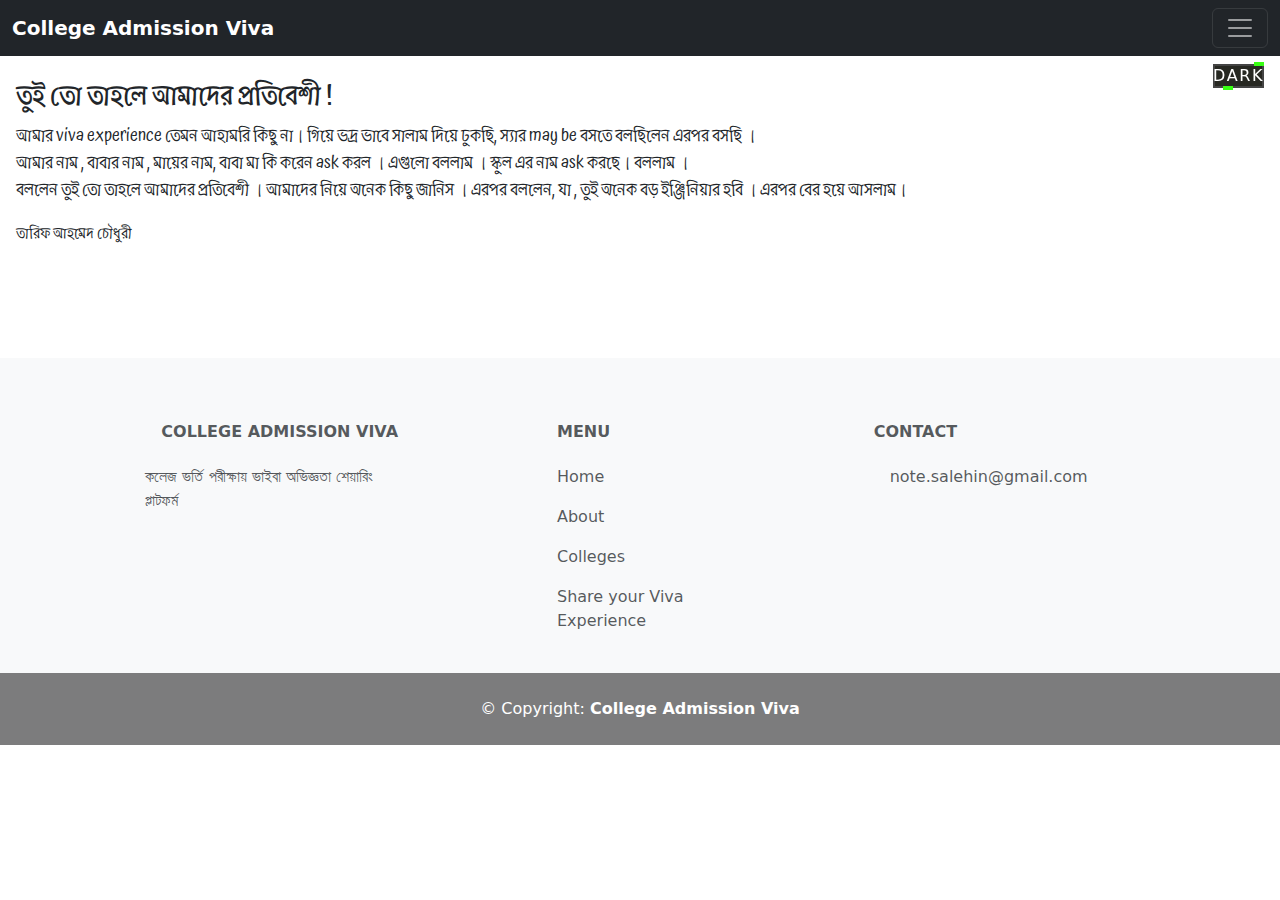
<file: ndcviva2.html>
<!DOCTYPE html>
<html lang="en">
<head>
    <meta charset="UTF-8">
    <meta name="viewport" content="width=device-width, initial-scale=1.0">
    <title>College Admission Viva</title>
    <link href="https://cdn.jsdelivr.net/npm/bootstrap@5.3.3/dist/css/bootstrap.min.css" rel="stylesheet" integrity="sha384-QWTKZyjpPEjISv5WaRU9OFeRpok6YctnYmDr5pNlyT2bRjXh0JMhjY6hW+ALEwIH" crossorigin="anonymous">
    <script src="https://cdn.jsdelivr.net/npm/bootstrap@5.3.3/dist/js/bootstrap.bundle.min.js" integrity="sha384-YvpcrYf0tY3lHB60NNkmXc5s9fDVZLESaAA55NDzOxhy9GkcIdslK1eN7N6jIeHz" crossorigin="anonymous"></script>
    <link rel="stylesheet" href="style.css">
    <link rel="preconnect" href="https://fonts.googleapis.com">
    <link rel="preconnect" href="https://fonts.gstatic.com" crossorigin>
    <link href="https://fonts.googleapis.com/css2?family=Galada&display=swap" rel="stylesheet">
    <link rel="stylesheet" href="header.css">
    <link rel="stylesheet" href="mode.css">
    <link rel="preconnect" href="https://fonts.googleapis.com">
    <link rel="preconnect" href="https://fonts.gstatic.com" crossorigin>
    <link href="https://fonts.googleapis.com/css2?family=Atma:wght@300;400;500;600;700&display=swap" rel="stylesheet">
    <link rel="stylesheet" href="blog.css">
</head>
<body>
    <header>
        <nav class="navbar navbar-dark bg-dark fixed-top">
            <div class="container-fluid">
              <a class="navbar-brand" href="index.html"><b>College Admission Viva</b></a>
              <button class="navbar-toggler" type="button" data-bs-toggle="offcanvas" data-bs-target="#offcanvasDarkNavbar" aria-controls="offcanvasDarkNavbar" aria-label="Toggle navigation">
                <span class="navbar-toggler-icon"></span>
              </button>
              <div class="offcanvas offcanvas-end text-bg-dark" tabindex="-1" id="offcanvasDarkNavbar" aria-labelledby="offcanvasDarkNavbarLabel">
                <div class="offcanvas-header">
                  <h5 class="offcanvas-title" id="offcanvasDarkNavbarLabel">College Admission Viva</h5>
                  <button type="button" class="btn-close btn-close-white" data-bs-dismiss="offcanvas" aria-label="Close"></button>
                </div>
                <div class="offcanvas-body">
                  <ul class="navbar-nav justify-content-end flex-grow-1 pe-3">
                    <li class="nav-item">
                      <a class="nav-link active" aria-current="page" href="index.html">Home</a>
                    </li>
                    <li class="nav-item">
                      <a class="nav-link" href="about.html">About</a>
                    </li>
                    <li class="nav-item dropdown">
                      <a class="nav-link dropdown-toggle" href="#" role="button" data-bs-toggle="dropdown" aria-expanded="false">
                        Colleges
                      </a>
                      <ul class="dropdown-menu dropdown-menu-dark">
                        <li><a class="dropdown-item" href="ndc.html">Noter Dame College</a></li>
                        <li><a class="dropdown-item" href="sjc.html">St. Joseph Higher Secondary School</a></li>
                        <li><a class="dropdown-item" href="hcc.html">Holy Cross College</a></li>
                        <li><a class="dropdown-item" href="sgc.html">St. Gregory's High School and College</a></li>
                        <li>
                          <hr class="dropdown-divider">
                        </li>
                        <li><a class="dropdown-item" href="#">Share Your Viba Experience</a></li>
                      </ul>
                    </li>
                  </ul>
                  <form class="d-flex mt-3" role="search">
                    <input class="form-control me-2" type="search" placeholder="Search" aria-label="Search">
                    <button class="btn btn-success" type="submit">Search</button>
                  </form>
                </div>
              </div>
            </div>
          </nav>
    </header>
    <main style="margin: 1rem;">
        <h3>
            তুই তো তাহলে আমাদের প্রতিবেশী ! 
        </h3>
        <p>
          আমার viva experience তেমন আহামরি কিছু না। গিয়ে ভদ্র ভাবে সালাম দিয়ে ঢুকছি, স্যার may be বসতে বলছিলেন এরপর বসছি ।
          <br>
          আমার নাম , বাবার নাম , মায়ের নাম, বাবা মা কি করেন ask করল । এগুলো বললাম । স্কুল এর নাম ask করছে। বললাম ।
          <br>
          বললেন তুই তো তাহলে আমাদের প্রতিবেশী । আমাদের নিয়ে অনেক কিছু জানিস । এরপর বললেন, যা , তুই অনেক বড় ইঞ্জিনিয়ার হবি । এরপর বের হয়ে আসলাম।  
        </p>
        <small>তারিফ আহমেদ চৌধুরী</small>
    </main>
    <section style="align-items: center;margin: 1rem;position: fixed;z-index: 1; top: 3rem; right: 0;">
        <!-- <button id="dark-mode-toggle" style="padding: auto; font-size: 16px; background-color: #007BFF; color: #ffffff; border: none; cursor: pointer;"></button> -->
        <button class="mode" id="dark-mode-toggle" style="--clr:#39FF14"><span>Dark</span><i></i></button>
    </section>
            <!-- Footer -->
    <footer class="text-center text-lg-start bg-body-tertiary text-muted">
    
        <!-- Section: Links  -->
        <section class="">
        <div class="container text-center text-md-start mt-5">
            <!-- Grid row -->
            <div class="row mt-3">
            <!-- Grid column -->
            <div class="col-md-3 col-lg-4 col-xl-3 mx-auto mb-4">
                <!-- Content -->
                <h6 class="text-uppercase fw-bold mb-4">
                <i class="fas fa-gem me-3"></i>College Admission Viva
                </h6>
                <p>
                    কলেজ ভর্তি পরীক্ষায় ভাইবা অভিজ্ঞতা শেয়ারিং প্লাটফর্ম
                </p>
            </div>
            <!-- Grid column -->
    
            <!-- Grid column -->
            <div class="col-md-2 col-lg-2 col-xl-2 mx-auto mb-4">
                <!-- Links -->
                <h6 class="text-uppercase fw-bold mb-4">
                Menu
                </h6>
                <p>
                <a href="index.html" class="text-reset">Home</a>
                </p>
                <p>
                <a href="about.html" class="text-reset">About</a>
                </p>
                <p>
                <a href="index.html" class="text-reset">Colleges</a>
                </p>
                <p>
                <a href="#!" class="text-reset">Share your Viva Experience</a>
                </p>
            </div>
            <!-- Grid column -->
            <!-- Grid column -->
            <div class="col-md-4 col-lg-3 col-xl-3 mx-auto mb-md-0 mb-4">
                <!-- Links -->
                <h6 class="text-uppercase fw-bold mb-4">Contact</h6>
                <p>
                <i class="fas fa-envelope me-3"></i>
                note.salehin@gmail.com
                </p>
            </div>
            <!-- Grid column -->
            </div>
            <!-- Grid row -->
        </div>
        </section>
        <!-- Section: Links  -->
    
        <!-- Copyright -->
        <div class="text-center p-4 white" style="background-color: rgba(0, 0, 0, 0.5);">
        © Copyright:
        <a class="text-reset fw-bold white" href="index.html">College Admission Viva</a>
        </div>
        <!-- Copyright -->
    </footer>
    <script src="script.js"></script>
</body>
</html>
</file>
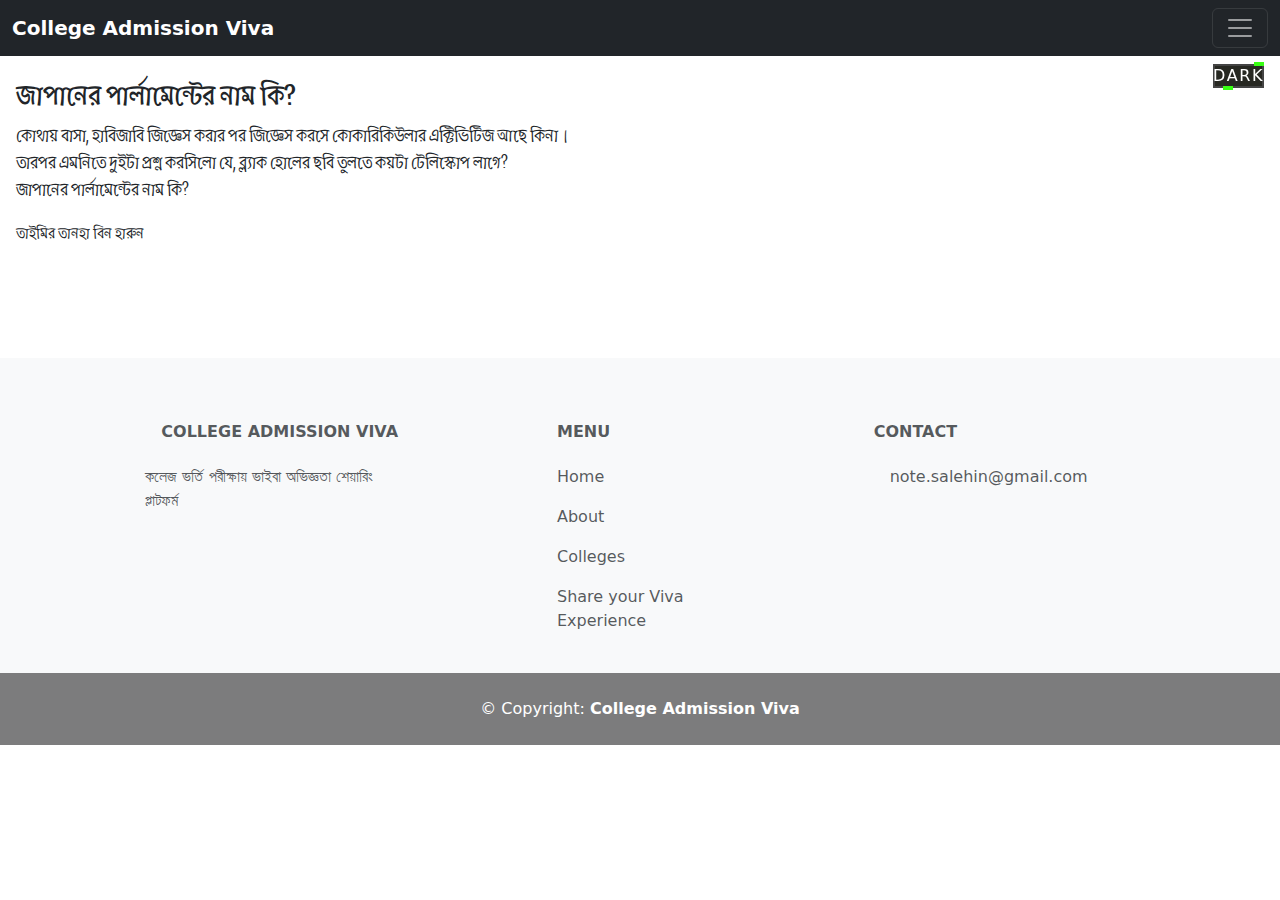
<file: ndcviva3.html>
<!DOCTYPE html>
<html lang="en">
<head>
    <meta charset="UTF-8">
    <meta name="viewport" content="width=device-width, initial-scale=1.0">
    <title>College Admission Viva</title>
    <link href="https://cdn.jsdelivr.net/npm/bootstrap@5.3.3/dist/css/bootstrap.min.css" rel="stylesheet" integrity="sha384-QWTKZyjpPEjISv5WaRU9OFeRpok6YctnYmDr5pNlyT2bRjXh0JMhjY6hW+ALEwIH" crossorigin="anonymous">
    <script src="https://cdn.jsdelivr.net/npm/bootstrap@5.3.3/dist/js/bootstrap.bundle.min.js" integrity="sha384-YvpcrYf0tY3lHB60NNkmXc5s9fDVZLESaAA55NDzOxhy9GkcIdslK1eN7N6jIeHz" crossorigin="anonymous"></script>
    <link rel="stylesheet" href="style.css">
    <link rel="preconnect" href="https://fonts.googleapis.com">
    <link rel="preconnect" href="https://fonts.gstatic.com" crossorigin>
    <link href="https://fonts.googleapis.com/css2?family=Galada&display=swap" rel="stylesheet">
    <link rel="stylesheet" href="header.css">
    <link rel="stylesheet" href="mode.css">
    <link rel="preconnect" href="https://fonts.googleapis.com">
    <link rel="preconnect" href="https://fonts.gstatic.com" crossorigin>
    <link href="https://fonts.googleapis.com/css2?family=Atma:wght@300;400;500;600;700&display=swap" rel="stylesheet">
    <link rel="stylesheet" href="blog.css">
</head>
<body>
    <header>
        <nav class="navbar navbar-dark bg-dark fixed-top">
            <div class="container-fluid">
              <a class="navbar-brand" href="index.html"><b>College Admission Viva</b></a>
              <button class="navbar-toggler" type="button" data-bs-toggle="offcanvas" data-bs-target="#offcanvasDarkNavbar" aria-controls="offcanvasDarkNavbar" aria-label="Toggle navigation">
                <span class="navbar-toggler-icon"></span>
              </button>
              <div class="offcanvas offcanvas-end text-bg-dark" tabindex="-1" id="offcanvasDarkNavbar" aria-labelledby="offcanvasDarkNavbarLabel">
                <div class="offcanvas-header">
                  <h5 class="offcanvas-title" id="offcanvasDarkNavbarLabel">College Admission Viva</h5>
                  <button type="button" class="btn-close btn-close-white" data-bs-dismiss="offcanvas" aria-label="Close"></button>
                </div>
                <div class="offcanvas-body">
                  <ul class="navbar-nav justify-content-end flex-grow-1 pe-3">
                    <li class="nav-item">
                      <a class="nav-link active" aria-current="page" href="index.html">Home</a>
                    </li>
                    <li class="nav-item">
                      <a class="nav-link" href="about.html">About</a>
                    </li>
                    <li class="nav-item dropdown">
                      <a class="nav-link dropdown-toggle" href="#" role="button" data-bs-toggle="dropdown" aria-expanded="false">
                        Colleges
                      </a>
                      <ul class="dropdown-menu dropdown-menu-dark">
                        <li><a class="dropdown-item" href="ndc.html">Noter Dame College</a></li>
                        <li><a class="dropdown-item" href="sjc.html">St. Joseph Higher Secondary School</a></li>
                        <li><a class="dropdown-item" href="hcc.html">Holy Cross College</a></li>
                        <li><a class="dropdown-item" href="sgc.html">St. Gregory's High School and College</a></li>
                        <li>
                          <hr class="dropdown-divider">
                        </li>
                        <li><a class="dropdown-item" href="#">Share Your Viba Experience</a></li>
                      </ul>
                    </li>
                  </ul>
                  <form class="d-flex mt-3" role="search">
                    <input class="form-control me-2" type="search" placeholder="Search" aria-label="Search">
                    <button class="btn btn-success" type="submit">Search</button>
                  </form>
                </div>
              </div>
            </div>
          </nav>
    </header>
    <main style="margin: 1rem;">
        <h3>
            জাপানের পার্লামেন্টের নাম কি?
        </h3>
        <p>
            কোথায় বাসা, হাবিজাবি জিজ্ঞেস করার পর জিজ্ঞেস করসে কোকারিকিউলার এক্টিভিটিজ আছে কিনা। <br>
            তারপর এমনিতে দুইটা প্রশ্ন করসিলো যে, ব্ল্যাক হোলের ছবি তুলতে কয়টা টেলিস্কোপ লাগে?<br>
            জাপানের পার্লামেন্টের নাম কি?

        </p>
        <small>তাইমির তানহা বিন হারুন</small>
    </main>
    <section style="align-items: center;margin: 1rem;position: fixed;z-index: 1; top: 3rem; right: 0;">
        <!-- <button id="dark-mode-toggle" style="padding: auto; font-size: 16px; background-color: #007BFF; color: #ffffff; border: none; cursor: pointer;"></button> -->
        <button class="mode" id="dark-mode-toggle" style="--clr:#39FF14"><span>Dark</span><i></i></button>
    </section>
            <!-- Footer -->
    <footer class="text-center text-lg-start bg-body-tertiary text-muted">
    
        <!-- Section: Links  -->
        <section class="">
        <div class="container text-center text-md-start mt-5">
            <!-- Grid row -->
            <div class="row mt-3">
            <!-- Grid column -->
            <div class="col-md-3 col-lg-4 col-xl-3 mx-auto mb-4">
                <!-- Content -->
                <h6 class="text-uppercase fw-bold mb-4">
                <i class="fas fa-gem me-3"></i>College Admission Viva
                </h6>
                <p>
                    কলেজ ভর্তি পরীক্ষায় ভাইবা অভিজ্ঞতা শেয়ারিং প্লাটফর্ম
                </p>
            </div>
            <!-- Grid column -->
    
            <!-- Grid column -->
            <div class="col-md-2 col-lg-2 col-xl-2 mx-auto mb-4">
                <!-- Links -->
                <h6 class="text-uppercase fw-bold mb-4">
                Menu
                </h6>
                <p>
                <a href="index.html" class="text-reset">Home</a>
                </p>
                <p>
                <a href="about.html" class="text-reset">About</a>
                </p>
                <p>
                <a href="index.html" class="text-reset">Colleges</a>
                </p>
                <p>
                <a href="#!" class="text-reset">Share your Viva Experience</a>
                </p>
            </div>
            <!-- Grid column -->
            <!-- Grid column -->
            <div class="col-md-4 col-lg-3 col-xl-3 mx-auto mb-md-0 mb-4">
                <!-- Links -->
                <h6 class="text-uppercase fw-bold mb-4">Contact</h6>
                <p>
                <i class="fas fa-envelope me-3"></i>
                note.salehin@gmail.com
                </p>
            </div>
            <!-- Grid column -->
            </div>
            <!-- Grid row -->
        </div>
        </section>
        <!-- Section: Links  -->
    
        <!-- Copyright -->
        <div class="text-center p-4 white" style="background-color: rgba(0, 0, 0, 0.5);">
        © Copyright:
        <a class="text-reset fw-bold white" href="index.html">College Admission Viva</a>
        </div>
        <!-- Copyright -->
    </footer>
    <script src="script.js"></script>
</body>
</html>
</file>
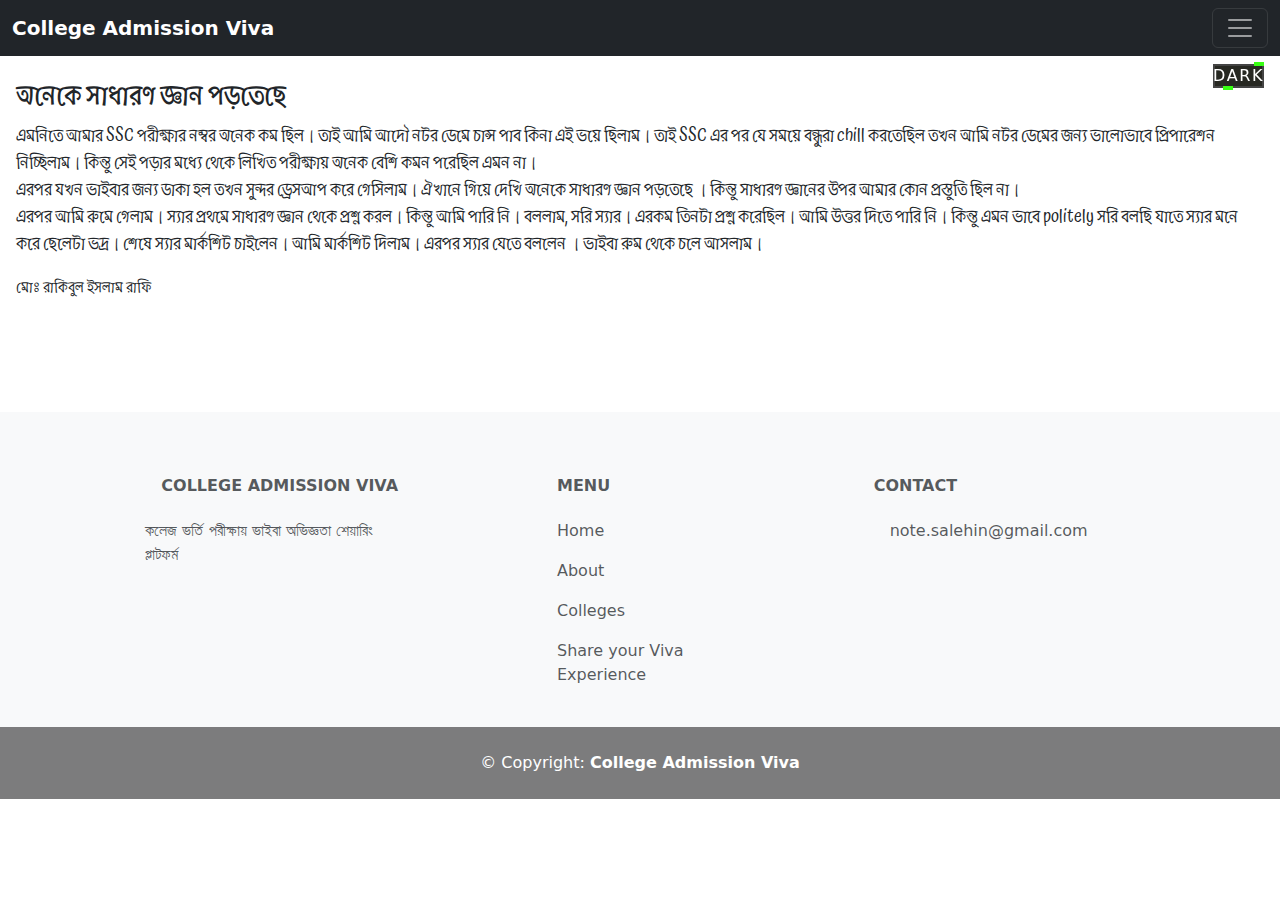
<file: ndcviva4.html>
<!DOCTYPE html>
<html lang="en">
<head>
    <meta charset="UTF-8">
    <meta name="viewport" content="width=device-width, initial-scale=1.0">
    <title>College Admission Viva</title>
    <link href="https://cdn.jsdelivr.net/npm/bootstrap@5.3.3/dist/css/bootstrap.min.css" rel="stylesheet" integrity="sha384-QWTKZyjpPEjISv5WaRU9OFeRpok6YctnYmDr5pNlyT2bRjXh0JMhjY6hW+ALEwIH" crossorigin="anonymous">
    <script src="https://cdn.jsdelivr.net/npm/bootstrap@5.3.3/dist/js/bootstrap.bundle.min.js" integrity="sha384-YvpcrYf0tY3lHB60NNkmXc5s9fDVZLESaAA55NDzOxhy9GkcIdslK1eN7N6jIeHz" crossorigin="anonymous"></script>
    <link rel="stylesheet" href="style.css">
    <link rel="preconnect" href="https://fonts.googleapis.com">
    <link rel="preconnect" href="https://fonts.gstatic.com" crossorigin>
    <link href="https://fonts.googleapis.com/css2?family=Galada&display=swap" rel="stylesheet">
    <link rel="stylesheet" href="header.css">
    <link rel="stylesheet" href="mode.css">
    <link rel="preconnect" href="https://fonts.googleapis.com">
    <link rel="preconnect" href="https://fonts.gstatic.com" crossorigin>
    <link href="https://fonts.googleapis.com/css2?family=Atma:wght@300;400;500;600;700&display=swap" rel="stylesheet">
    <link rel="stylesheet" href="blog.css">
</head>
<body>
    <header>
        <nav class="navbar navbar-dark bg-dark fixed-top">
            <div class="container-fluid">
              <a class="navbar-brand" href="index.html"><b>College Admission Viva</b></a>
              <button class="navbar-toggler" type="button" data-bs-toggle="offcanvas" data-bs-target="#offcanvasDarkNavbar" aria-controls="offcanvasDarkNavbar" aria-label="Toggle navigation">
                <span class="navbar-toggler-icon"></span>
              </button>
              <div class="offcanvas offcanvas-end text-bg-dark" tabindex="-1" id="offcanvasDarkNavbar" aria-labelledby="offcanvasDarkNavbarLabel">
                <div class="offcanvas-header">
                  <h5 class="offcanvas-title" id="offcanvasDarkNavbarLabel">College Admission Viva</h5>
                  <button type="button" class="btn-close btn-close-white" data-bs-dismiss="offcanvas" aria-label="Close"></button>
                </div>
                <div class="offcanvas-body">
                  <ul class="navbar-nav justify-content-end flex-grow-1 pe-3">
                    <li class="nav-item">
                      <a class="nav-link active" aria-current="page" href="index.html">Home</a>
                    </li>
                    <li class="nav-item">
                      <a class="nav-link" href="about.html">About</a>
                    </li>
                    <li class="nav-item dropdown">
                      <a class="nav-link dropdown-toggle" href="#" role="button" data-bs-toggle="dropdown" aria-expanded="false">
                        Colleges
                      </a>
                      <ul class="dropdown-menu dropdown-menu-dark">
                        <li><a class="dropdown-item" href="ndc.html">Noter Dame College</a></li>
                        <li><a class="dropdown-item" href="sjc.html">St. Joseph Higher Secondary School</a></li>
                        <li><a class="dropdown-item" href="hcc.html">Holy Cross College</a></li>
                        <li><a class="dropdown-item" href="sgc.html">St. Gregory's High School and College</a></li>
                        <li>
                          <hr class="dropdown-divider">
                        </li>
                        <li><a class="dropdown-item" href="#">Share Your Viba Experience</a></li>
                      </ul>
                    </li>
                  </ul>
                  <form class="d-flex mt-3" role="search">
                    <input class="form-control me-2" type="search" placeholder="Search" aria-label="Search">
                    <button class="btn btn-success" type="submit">Search</button>
                  </form>
                </div>
              </div>
            </div>
          </nav>
    </header>
    <main style="margin: 1rem;">
        <h3>
            অনেকে সাধারণ জ্ঞান পড়তেছে
        </h3>
        <p>
            এমনিতে আমার SSC পরীক্ষার নম্বর অনেক কম ছিল। তাই আমি আদৌ নটর ডেমে চান্স পাব কিনা এই ভয়ে ছিলাম। তাই SSC এর পর যে সময়ে বন্ধুরা chill করতেছিল তখন আমি নটর ডেমের জন্য ভালোভাবে প্রিপারেশন নিচ্ছিলাম। কিন্তু সেই পড়ার মধ্যে থেকে লিখিত পরীক্ষায় অনেক বেশি কমন পরেছিল এমন না।<br>
            এরপর যখন ভাইবার জন্য ডাকা হল তখন সুন্দর ড্রেসআপ করে গেসিলাম। ঐখানে গিয়ে দেখি অনেকে সাধারণ জ্ঞান পড়তেছে । কিন্তু সাধারণ জ্ঞানের উপর আমার কোন প্রস্তুতি ছিল না।<br> এরপর আমি রুমে গেলাম। স্যার প্রথমে সাধারণ জ্ঞান থেকে প্রশ্ন করল। কিন্তু আমি পারি নি। বললাম, সরি স্যার। এরকম তিনটা প্রশ্ন করেছিল। আমি উত্তর দিতে পারি নি। কিন্তু এমন ভাবে politely সরি বলছি যাতে স্যার মনে করে ছেলেটা ভদ্র। শেষে স্যার মার্কশিট চাইলেন। আমি মার্কশিট দিলাম। এরপর স্যার যেতে বললেন । ভাইবা রুম থেকে চলে আসলাম।
        </p>
        <small>মোঃ রাকিবুল ইসলাম রাফি</small>
    </main>
    <section style="align-items: center;margin: 1rem;position: fixed;z-index: 1; top: 3rem; right: 0;">
        <!-- <button id="dark-mode-toggle" style="padding: auto; font-size: 16px; background-color: #007BFF; color: #ffffff; border: none; cursor: pointer;"></button> -->
        <button class="mode" id="dark-mode-toggle" style="--clr:#39FF14"><span>Dark</span><i></i></button>
    </section>
            <!-- Footer -->
    <footer class="text-center text-lg-start bg-body-tertiary text-muted">
    
        <!-- Section: Links  -->
        <section class="">
        <div class="container text-center text-md-start mt-5">
            <!-- Grid row -->
            <div class="row mt-3">
            <!-- Grid column -->
            <div class="col-md-3 col-lg-4 col-xl-3 mx-auto mb-4">
                <!-- Content -->
                <h6 class="text-uppercase fw-bold mb-4">
                <i class="fas fa-gem me-3"></i>College Admission Viva
                </h6>
                <p>
                    কলেজ ভর্তি পরীক্ষায় ভাইবা অভিজ্ঞতা শেয়ারিং প্লাটফর্ম
                </p>
            </div>
            <!-- Grid column -->
    
            <!-- Grid column -->
            <div class="col-md-2 col-lg-2 col-xl-2 mx-auto mb-4">
                <!-- Links -->
                <h6 class="text-uppercase fw-bold mb-4">
                Menu
                </h6>
                <p>
                <a href="index.html" class="text-reset">Home</a>
                </p>
                <p>
                <a href="about.html" class="text-reset">About</a>
                </p>
                <p>
                <a href="index.html" class="text-reset">Colleges</a>
                </p>
                <p>
                <a href="#!" class="text-reset">Share your Viva Experience</a>
                </p>
            </div>
            <!-- Grid column -->
            <!-- Grid column -->
            <div class="col-md-4 col-lg-3 col-xl-3 mx-auto mb-md-0 mb-4">
                <!-- Links -->
                <h6 class="text-uppercase fw-bold mb-4">Contact</h6>
                <p>
                <i class="fas fa-envelope me-3"></i>
                note.salehin@gmail.com
                </p>
            </div>
            <!-- Grid column -->
            </div>
            <!-- Grid row -->
        </div>
        </section>
        <!-- Section: Links  -->
    
        <!-- Copyright -->
        <div class="text-center p-4 white" style="background-color: rgba(0, 0, 0, 0.5);">
        © Copyright:
        <a class="text-reset fw-bold white" href="index.html">College Admission Viva</a>
        </div>
        <!-- Copyright -->
    </footer>
    <script src="script.js"></script>
</body>
</html>
</file>
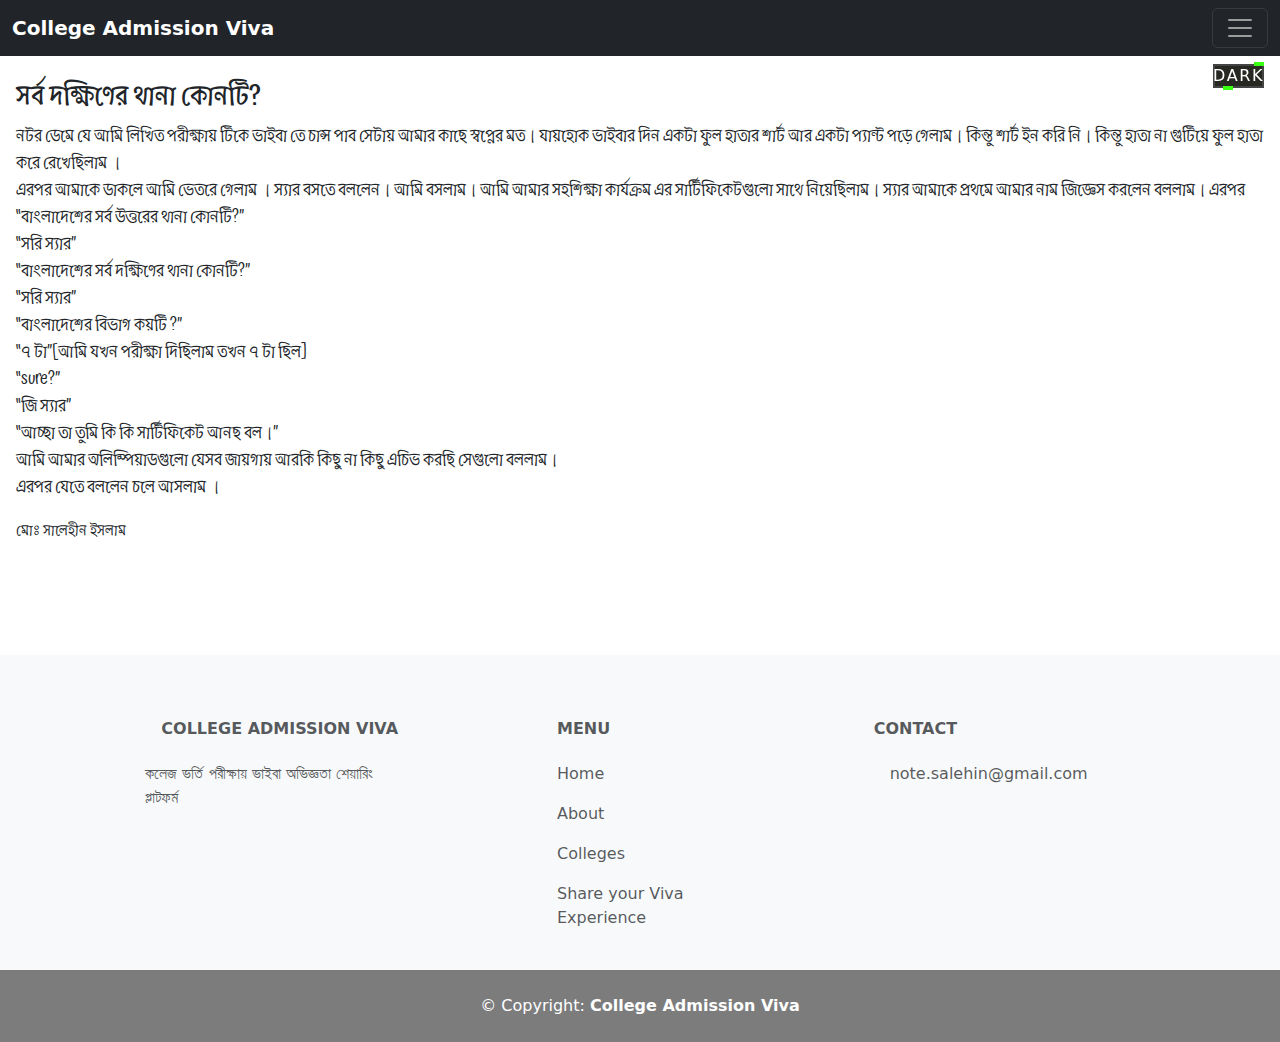
<file: ndcviva5.html>
<!DOCTYPE html>
<html lang="en">
<head>
    <meta charset="UTF-8">
    <meta name="viewport" content="width=device-width, initial-scale=1.0">
    <title>College Admission Viva</title>
    <link href="https://cdn.jsdelivr.net/npm/bootstrap@5.3.3/dist/css/bootstrap.min.css" rel="stylesheet" integrity="sha384-QWTKZyjpPEjISv5WaRU9OFeRpok6YctnYmDr5pNlyT2bRjXh0JMhjY6hW+ALEwIH" crossorigin="anonymous">
    <script src="https://cdn.jsdelivr.net/npm/bootstrap@5.3.3/dist/js/bootstrap.bundle.min.js" integrity="sha384-YvpcrYf0tY3lHB60NNkmXc5s9fDVZLESaAA55NDzOxhy9GkcIdslK1eN7N6jIeHz" crossorigin="anonymous"></script>
    <link rel="stylesheet" href="style.css">
    <link rel="preconnect" href="https://fonts.googleapis.com">
    <link rel="preconnect" href="https://fonts.gstatic.com" crossorigin>
    <link href="https://fonts.googleapis.com/css2?family=Galada&display=swap" rel="stylesheet">
    <link rel="stylesheet" href="header.css">
    <link rel="stylesheet" href="mode.css">
    <link rel="preconnect" href="https://fonts.googleapis.com">
    <link rel="preconnect" href="https://fonts.gstatic.com" crossorigin>
    <link href="https://fonts.googleapis.com/css2?family=Atma:wght@300;400;500;600;700&display=swap" rel="stylesheet">
    <link rel="stylesheet" href="blog.css">
</head>
<body>
    <header>
        <nav class="navbar navbar-dark bg-dark fixed-top">
            <div class="container-fluid">
              <a class="navbar-brand" href="index.html"><b>College Admission Viva</b></a>
              <button class="navbar-toggler" type="button" data-bs-toggle="offcanvas" data-bs-target="#offcanvasDarkNavbar" aria-controls="offcanvasDarkNavbar" aria-label="Toggle navigation">
                <span class="navbar-toggler-icon"></span>
              </button>
              <div class="offcanvas offcanvas-end text-bg-dark" tabindex="-1" id="offcanvasDarkNavbar" aria-labelledby="offcanvasDarkNavbarLabel">
                <div class="offcanvas-header">
                  <h5 class="offcanvas-title" id="offcanvasDarkNavbarLabel">College Admission Viva</h5>
                  <button type="button" class="btn-close btn-close-white" data-bs-dismiss="offcanvas" aria-label="Close"></button>
                </div>
                <div class="offcanvas-body">
                  <ul class="navbar-nav justify-content-end flex-grow-1 pe-3">
                    <li class="nav-item">
                      <a class="nav-link active" aria-current="page" href="index.html">Home</a>
                    </li>
                    <li class="nav-item">
                      <a class="nav-link" href="about.html">About</a>
                    </li>
                    <li class="nav-item dropdown">
                      <a class="nav-link dropdown-toggle" href="#" role="button" data-bs-toggle="dropdown" aria-expanded="false">
                        Colleges
                      </a>
                      <ul class="dropdown-menu dropdown-menu-dark">
                        <li><a class="dropdown-item" href="ndc.html">Noter Dame College</a></li>
                        <li><a class="dropdown-item" href="sjc.html">St. Joseph Higher Secondary School</a></li>
                        <li><a class="dropdown-item" href="hcc.html">Holy Cross College</a></li>
                        <li><a class="dropdown-item" href="sgc.html">St. Gregory's High School and College</a></li>
                        <li>
                          <hr class="dropdown-divider">
                        </li>
                        <li><a class="dropdown-item" href="#">Share Your Viba Experience</a></li>
                      </ul>
                    </li>
                  </ul>
                  <form class="d-flex mt-3" role="search">
                    <input class="form-control me-2" type="search" placeholder="Search" aria-label="Search">
                    <button class="btn btn-success" type="submit">Search</button>
                  </form>
                </div>
              </div>
            </div>
          </nav>
    </header>
    <main style="margin: 1rem;">
        <h3>
            সর্ব দক্ষিণের থানা কোনটি?
        </h3>
        <p>
            নটর ডেমে যে আমি লিখিত পরীক্ষায় টিকে ভাইবা তে চান্স পাব সেটায় আমার কাছে স্বপ্নের মত। যায়হোক ভাইবার দিন একটা ফুল হাতার শার্ট আর একটা প্যান্ট পড়ে গেলাম। কিন্তু শার্ট ইন করি নি। কিন্তু হাতা না গুটিয়ে ফুল হাতা করে রেখেছিলাম । <br>
এরপর আমাকে ডাকলে আমি ভেতরে গেলাম । স্যার বসতে বললেন। আমি বসলাম। আমি আমার সহশিক্ষা কার্যক্রম এর সার্টিফিকেটগুলো সাথে নিয়েছিলাম। স্যার আমাকে প্রথমে আমার নাম জিজ্ঞেস করলেন বললাম। এরপর <br>
“বাংলাদেশের সর্ব উত্তরের থানা কোনটি?”<br>
“সরি স্যার”<br>
“বাংলাদেশের সর্ব দক্ষিণের থানা কোনটি?” <br>
“সরি স্যার”<br>
“বাংলাদেশের বিভাগ কয়টি ?”<br>
“৭ টা”[আমি যখন পরীক্ষা দিছিলাম তখন ৭ টা ছিল] <br>
“sure?”<br>
“জি স্যার”<br>
“আচ্ছা তা তুমি কি কি সার্টিফিকেট আনছ বল।”<br>
আমি আমার অলিম্পিয়াডগুলো যেসব জায়গায় আরকি কিছু না কিছু এচিভ করছি সেগুলো বললাম। <br>
এরপর যেতে বললেন চলে আসলাম ।

        </p>
        <small>মোঃ সালেহীন ইসলাম </small>
    </main>
    <section style="align-items: center;margin: 1rem;position: fixed;z-index: 1; top: 3rem; right: 0;">
        <!-- <button id="dark-mode-toggle" style="padding: auto; font-size: 16px; background-color: #007BFF; color: #ffffff; border: none; cursor: pointer;"></button> -->
        <button class="mode" id="dark-mode-toggle" style="--clr:#39FF14"><span>Dark</span><i></i></button>
    </section>
            <!-- Footer -->
    <footer class="text-center text-lg-start bg-body-tertiary text-muted">
    
        <!-- Section: Links  -->
        <section class="">
        <div class="container text-center text-md-start mt-5">
            <!-- Grid row -->
            <div class="row mt-3">
            <!-- Grid column -->
            <div class="col-md-3 col-lg-4 col-xl-3 mx-auto mb-4">
                <!-- Content -->
                <h6 class="text-uppercase fw-bold mb-4">
                <i class="fas fa-gem me-3"></i>College Admission Viva
                </h6>
                <p>
                    কলেজ ভর্তি পরীক্ষায় ভাইবা অভিজ্ঞতা শেয়ারিং প্লাটফর্ম
                </p>
            </div>
            <!-- Grid column -->
    
            <!-- Grid column -->
            <div class="col-md-2 col-lg-2 col-xl-2 mx-auto mb-4">
                <!-- Links -->
                <h6 class="text-uppercase fw-bold mb-4">
                Menu
                </h6>
                <p>
                <a href="index.html" class="text-reset">Home</a>
                </p>
                <p>
                <a href="about.html" class="text-reset">About</a>
                </p>
                <p>
                <a href="index.html" class="text-reset">Colleges</a>
                </p>
                <p>
                <a href="#!" class="text-reset">Share your Viva Experience</a>
                </p>
            </div>
            <!-- Grid column -->
            <!-- Grid column -->
            <div class="col-md-4 col-lg-3 col-xl-3 mx-auto mb-md-0 mb-4">
                <!-- Links -->
                <h6 class="text-uppercase fw-bold mb-4">Contact</h6>
                <p>
                <i class="fas fa-envelope me-3"></i>
                note.salehin@gmail.com
                </p>
            </div>
            <!-- Grid column -->
            </div>
            <!-- Grid row -->
        </div>
        </section>
        <!-- Section: Links  -->
    
        <!-- Copyright -->
        <div class="text-center p-4 white" style="background-color: rgba(0, 0, 0, 0.5);">
        © Copyright:
        <a class="text-reset fw-bold white" href="index.html">College Admission Viva</a>
        </div>
        <!-- Copyright -->
    </footer>
    <script src="script.js"></script>
</body>
</html>
</file>
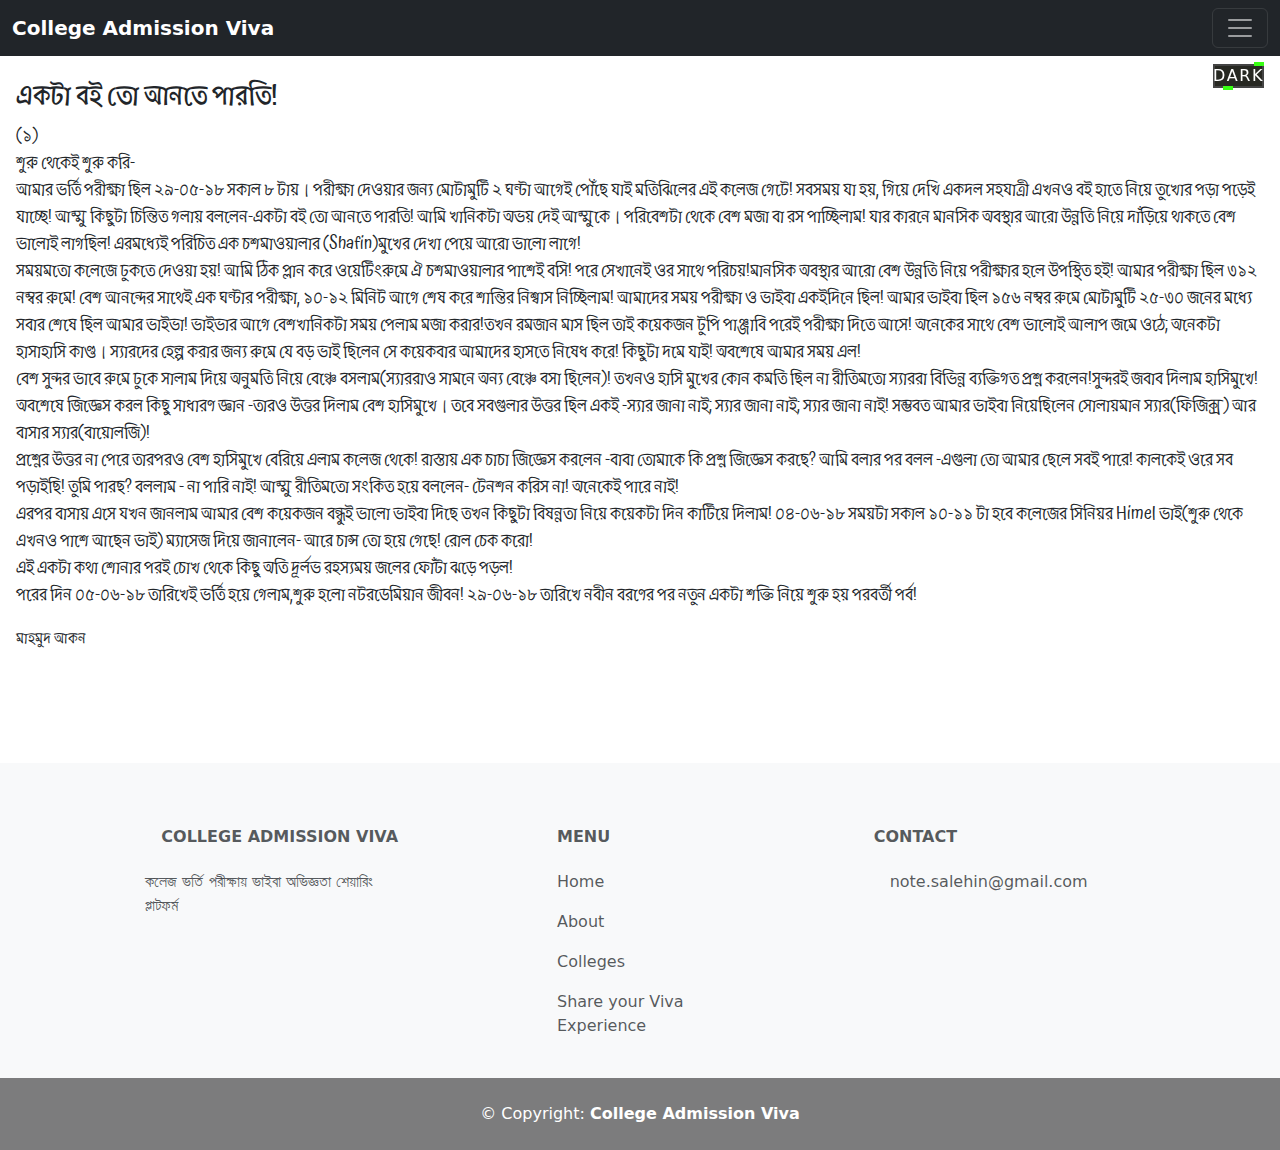
<file: ndcviva6.html>
<!DOCTYPE html>
<html lang="en">
<head>
    <meta charset="UTF-8">
    <meta name="viewport" content="width=device-width, initial-scale=1.0">
    <title>College Admission Viva</title>
    <link href="https://cdn.jsdelivr.net/npm/bootstrap@5.3.3/dist/css/bootstrap.min.css" rel="stylesheet" integrity="sha384-QWTKZyjpPEjISv5WaRU9OFeRpok6YctnYmDr5pNlyT2bRjXh0JMhjY6hW+ALEwIH" crossorigin="anonymous">
    <script src="https://cdn.jsdelivr.net/npm/bootstrap@5.3.3/dist/js/bootstrap.bundle.min.js" integrity="sha384-YvpcrYf0tY3lHB60NNkmXc5s9fDVZLESaAA55NDzOxhy9GkcIdslK1eN7N6jIeHz" crossorigin="anonymous"></script>
    <link rel="stylesheet" href="style.css">
    <link rel="preconnect" href="https://fonts.googleapis.com">
    <link rel="preconnect" href="https://fonts.gstatic.com" crossorigin>
    <link href="https://fonts.googleapis.com/css2?family=Galada&display=swap" rel="stylesheet">
    <link rel="stylesheet" href="header.css">
    <link rel="stylesheet" href="mode.css">
    <link rel="preconnect" href="https://fonts.googleapis.com">
    <link rel="preconnect" href="https://fonts.gstatic.com" crossorigin>
    <link href="https://fonts.googleapis.com/css2?family=Atma:wght@300;400;500;600;700&display=swap" rel="stylesheet">
    <link rel="stylesheet" href="blog.css">
</head>
<body>
    <header>
        <nav class="navbar navbar-dark bg-dark fixed-top">
            <div class="container-fluid">
              <a class="navbar-brand" href="index.html"><b>College Admission Viva</b></a>
              <button class="navbar-toggler" type="button" data-bs-toggle="offcanvas" data-bs-target="#offcanvasDarkNavbar" aria-controls="offcanvasDarkNavbar" aria-label="Toggle navigation">
                <span class="navbar-toggler-icon"></span>
              </button>
              <div class="offcanvas offcanvas-end text-bg-dark" tabindex="-1" id="offcanvasDarkNavbar" aria-labelledby="offcanvasDarkNavbarLabel">
                <div class="offcanvas-header">
                  <h5 class="offcanvas-title" id="offcanvasDarkNavbarLabel">College Admission Viva</h5>
                  <button type="button" class="btn-close btn-close-white" data-bs-dismiss="offcanvas" aria-label="Close"></button>
                </div>
                <div class="offcanvas-body">
                  <ul class="navbar-nav justify-content-end flex-grow-1 pe-3">
                    <li class="nav-item">
                      <a class="nav-link active" aria-current="page" href="index.html">Home</a>
                    </li>
                    <li class="nav-item">
                      <a class="nav-link" href="about.html">About</a>
                    </li>
                    <li class="nav-item dropdown">
                      <a class="nav-link dropdown-toggle" href="#" role="button" data-bs-toggle="dropdown" aria-expanded="false">
                        Colleges
                      </a>
                      <ul class="dropdown-menu dropdown-menu-dark">
                        <li><a class="dropdown-item" href="ndc.html">Noter Dame College</a></li>
                        <li><a class="dropdown-item" href="sjc.html">St. Joseph Higher Secondary School</a></li>
                        <li><a class="dropdown-item" href="hcc.html">Holy Cross College</a></li>
                        <li><a class="dropdown-item" href="sgc.html">St. Gregory's High School and College</a></li>
                        <li>
                          <hr class="dropdown-divider">
                        </li>
                        <li><a class="dropdown-item" href="#">Share Your Viba Experience</a></li>
                      </ul>
                    </li>
                  </ul>
                  <form class="d-flex mt-3" role="search">
                    <input class="form-control me-2" type="search" placeholder="Search" aria-label="Search">
                    <button class="btn btn-success" type="submit">Search</button>
                  </form>
                </div>
              </div>
            </div>
          </nav>
    </header>
    <main style="margin: 1rem;">
        <h3>
            একটা বই তো আনতে পারতি!
        </h3>
        <p>
            (১) <br>
শুরু থেকেই শুরু করি- <br>
আমার ভর্তি পরীক্ষা ছিল ২৯-০৫-১৮ সকাল ৮ টায়। পরীক্ষা দেওয়ার জন্য  মোটামুটি ২ ঘন্টা আগেই পৌঁছে যাই মতিঝিলের এই কলেজ গেটে! সবসময় যা হয়, গিয়ে দেখি একদল সহযাত্রী এখনও বই হাতে নিয়ে তুখোর পড়া পড়েই যাচ্ছে! আম্মু কিছুটা চিন্তিত গলায় বললেন-একটা বই তো আনতে পারতি! আমি খানিকটা অভয় দেই আম্মুকে। পরিবেশটা থেকে বেশ মজা বা রস পাচ্ছিলাম! যার কারনে মানসিক অবস্থার আরো উন্নতি নিয়ে দাঁড়িয়ে থাকতে বেশ ভালোই লাগছিল! এরমধ্যেই পরিচিত এক চশমাওয়ালার
(Shafin)মুখের দেখা পেয়ে আরো ভালো লাগে! <br>
 সময়মতো কলেজে ঢুকতে দেওয়া হয়! আমি ঠিক প্লান করে  ওয়েটিংরুমে ঐ চশমাওয়ালার পাশেই বসি! পরে সেখানেই ওর সাথে পরিচয়!মানসিক অবস্থার আরো বেশ উন্নতি নিয়ে পরীক্ষার হলে উপস্থিত হই! আমার পরীক্ষা ছিল ৩১২  নম্বর রুমে! বেশ আনন্দের সাথেই এক ঘন্টার পরীক্ষা, ১০-১২ মিনিট আগে শেষ করে শান্তির নিশ্বাস নিচ্ছিলাম! আমাদের সময় পরীক্ষা ও ভাইবা একইদিনে ছিল! আমার ভাইবা ছিল ১৫৬ নম্বর রুমে মোটামুটি ২৫-৩০ জনের মধ্যে সবার শেষে ছিল আমার ভাইভা!  ভাইভার আগে বেশখানিকটা সময় পেলাম মজা করার!তখন রমজান মাস ছিল তাই কয়েকজন টুপি পাঞ্জাবি পরেই পরীক্ষা দিতে আসে! অনেকের সাথে বেশ ভালোই আলাপ জমে ওঠে; অনেকটা হাসাহাসি কাণ্ড। স্যারদের হেল্প করার জন্য রুমে যে বড় ভাই ছিলেন সে কয়েকবার আমাদের হাসতে নিষেধ করে! কিছুটা দমে যাই! অবশেষে আমার সময় এল! <br>
বেশ সুন্দর ভাবে রুমে ঢুকে সালাম দিয়ে অনুমতি নিয়ে  বেঞ্চে বসলাম(স্যাররাও সামনে অন্য বেঞ্চে বসা ছিলেন)!  তখনও হাসি মুখের কোন কমতি ছিল না রীতিমতো স্যাররা বিভিন্ন ব্যক্তিগত প্রশ্ন করলেন!সুন্দরই জবাব দিলাম হাসিমুখে! অবশেষে জিজ্ঞেস করল কিছু সাধারণ জ্ঞান -তারও উত্তর দিলাম বেশ হাসিমুখে। তবে সবগুলার উত্তর ছিল একই -স্যার জানা নাই; স্যার জানা নাই; স্যার জানা নাই! সম্ভবত আমার ভাইবা নিয়েছিলেন সোলায়মান স্যার(ফিজিক্স) আর বাসার স্যার(বায়োলজি)! <br>
প্রশ্নের উত্তর না পেরে তারপরও বেশ হাসিমুখে বেরিয়ে এলাম কলেজ থেকে!  রাস্তায় এক চাচা জিজ্ঞেস করলেন -বাবা তোমাকে কি প্রশ্ন জিজ্ঞেস করছে? আমি বলার পর বলল -এগুলা তো আমার ছেলে সবই পারে! কালকেই ওরে সব পড়াইছি! তুমি পারছ? বললাম - না পারি নাই! আম্মু রীতিমতো সংকিত হয়ে বললেন- টেনশন করিস না! অনেকেই পারে নাই! <br>
এরপর বাসায় এসে যখন জানলাম আমার বেশ কয়েকজন বন্ধুই ভালো ভাইবা দিছে তখন কিছুটা বিষন্নতা নিয়ে কয়েকটা দিন কাটিয়ে দিলাম! 
০৪-০৬-১৮ সময়টা সকাল ১০-১১ টা হবে কলেজের সিনিয়র Himel ভাই(শুরু থেকে এখনও পাশে আছেন ভাই) ম্যাসেজ দিয়ে জানালেন- আরে চান্স তো হয়ে গেছে! রোল চেক করো! <br>
এই একটা কথা শোনার পরই চোখ থেকে কিছু অতি দূর্লভ রহস্যময় জলের ফোঁটা ঝড়ে পড়ল! <br>
পরের দিন ০৫-০৬-১৮  তারিখেই ভর্তি হয়ে গেলাম,শুরু হলো নটরডেমিয়ান জীবন! ২৯-০৬-১৮ তারিখে নবীন বরণের পর নতুন একটা শক্তি নিয়ে শুরু হয় পরবর্তী পর্ব! <br>
        </p>
        <small>মাহমুদ আকন</small>
    </main>
    <section style="align-items: center;margin: 1rem;position: fixed;z-index: 1; top: 3rem; right: 0;">
        <!-- <button id="dark-mode-toggle" style="padding: auto; font-size: 16px; background-color: #007BFF; color: #ffffff; border: none; cursor: pointer;"></button> -->
        <button class="mode" id="dark-mode-toggle" style="--clr:#39FF14"><span>Dark</span><i></i></button>
    </section>
            <!-- Footer -->
    <footer class="text-center text-lg-start bg-body-tertiary text-muted">
    
        <!-- Section: Links  -->
        <section class="">
        <div class="container text-center text-md-start mt-5">
            <!-- Grid row -->
            <div class="row mt-3">
            <!-- Grid column -->
            <div class="col-md-3 col-lg-4 col-xl-3 mx-auto mb-4">
                <!-- Content -->
                <h6 class="text-uppercase fw-bold mb-4">
                <i class="fas fa-gem me-3"></i>College Admission Viva
                </h6>
                <p>
                    কলেজ ভর্তি পরীক্ষায় ভাইবা অভিজ্ঞতা শেয়ারিং প্লাটফর্ম
                </p>
            </div>
            <!-- Grid column -->
    
            <!-- Grid column -->
            <div class="col-md-2 col-lg-2 col-xl-2 mx-auto mb-4">
                <!-- Links -->
                <h6 class="text-uppercase fw-bold mb-4">
                Menu
                </h6>
                <p>
                <a href="index.html" class="text-reset">Home</a>
                </p>
                <p>
                <a href="about.html" class="text-reset">About</a>
                </p>
                <p>
                <a href="index.html" class="text-reset">Colleges</a>
                </p>
                <p>
                <a href="#!" class="text-reset">Share your Viva Experience</a>
                </p>
            </div>
            <!-- Grid column -->
            <!-- Grid column -->
            <div class="col-md-4 col-lg-3 col-xl-3 mx-auto mb-md-0 mb-4">
                <!-- Links -->
                <h6 class="text-uppercase fw-bold mb-4">Contact</h6>
                <p>
                <i class="fas fa-envelope me-3"></i>
                note.salehin@gmail.com
                </p>
            </div>
            <!-- Grid column -->
            </div>
            <!-- Grid row -->
        </div>
        </section>
        <!-- Section: Links  -->
    
        <!-- Copyright -->
        <div class="text-center p-4 white" style="background-color: rgba(0, 0, 0, 0.5);">
        © Copyright:
        <a class="text-reset fw-bold white" href="index.html">College Admission Viva</a>
        </div>
        <!-- Copyright -->
    </footer>
    <script src="script.js"></script>
</body>
</html>
</file>
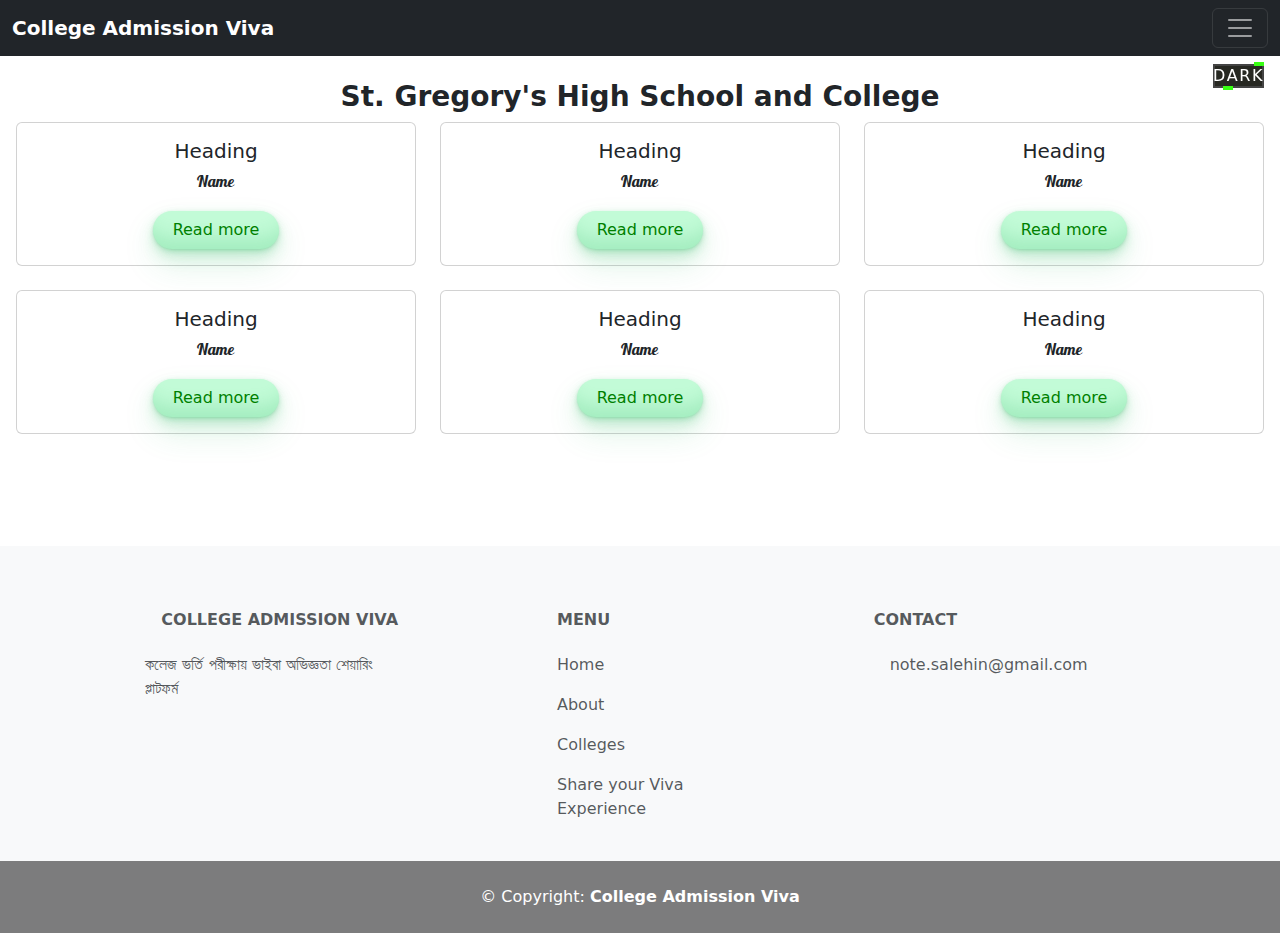
<file: sgc.html>
<!DOCTYPE html>
<html lang="en">
<head>
    <meta charset="UTF-8">
    <meta name="viewport" content="width=device-width, initial-scale=1.0">
    <title>College Admission Viva</title>
    <link href="https://cdn.jsdelivr.net/npm/bootstrap@5.3.3/dist/css/bootstrap.min.css" rel="stylesheet" integrity="sha384-QWTKZyjpPEjISv5WaRU9OFeRpok6YctnYmDr5pNlyT2bRjXh0JMhjY6hW+ALEwIH" crossorigin="anonymous">
    <script src="https://cdn.jsdelivr.net/npm/bootstrap@5.3.3/dist/js/bootstrap.bundle.min.js" integrity="sha384-YvpcrYf0tY3lHB60NNkmXc5s9fDVZLESaAA55NDzOxhy9GkcIdslK1eN7N6jIeHz" crossorigin="anonymous"></script>
    <link rel="stylesheet" href="style.css">
    <link rel="preconnect" href="https://fonts.googleapis.com">
    <link rel="preconnect" href="https://fonts.gstatic.com" crossorigin>
    <link href="https://fonts.googleapis.com/css2?family=Galada&display=swap" rel="stylesheet">
    <link rel="stylesheet" href="header.css">
    <link rel="stylesheet" href="button.css">
    <link rel="stylesheet" href="mode.css">
</head>
<body>
    <header>
        <nav class="navbar navbar-dark bg-dark fixed-top">
            <div class="container-fluid">
              <a class="navbar-brand" href="index.html"><b>College Admission Viva</b></a>
              <button class="navbar-toggler" type="button" data-bs-toggle="offcanvas" data-bs-target="#offcanvasDarkNavbar" aria-controls="offcanvasDarkNavbar" aria-label="Toggle navigation">
                <span class="navbar-toggler-icon"></span>
              </button>
              <div class="offcanvas offcanvas-end text-bg-dark" tabindex="-1" id="offcanvasDarkNavbar" aria-labelledby="offcanvasDarkNavbarLabel">
                <div class="offcanvas-header">
                  <h5 class="offcanvas-title" id="offcanvasDarkNavbarLabel">College Admission Viva</h5>
                  <button type="button" class="btn-close btn-close-white" data-bs-dismiss="offcanvas" aria-label="Close"></button>
                </div>
                <div class="offcanvas-body">
                  <ul class="navbar-nav justify-content-end flex-grow-1 pe-3">
                    <li class="nav-item">
                      <a class="nav-link active" aria-current="page" href="index.html">Home</a>
                    </li>
                    <li class="nav-item">
                      <a class="nav-link" href="about.html">About</a>
                    </li>
                    <li class="nav-item dropdown">
                      <a class="nav-link dropdown-toggle" href="#" role="button" data-bs-toggle="dropdown" aria-expanded="false">
                        Colleges
                      </a>
                      <ul class="dropdown-menu dropdown-menu-dark">
                        <li><a class="dropdown-item" href="ndc.html">Noter Dame College</a></li>
                        <li><a class="dropdown-item" href="sjc.html">St. Joseph Higher Secondary School</a></li>
                        <li><a class="dropdown-item" href="hcc.html">Holy Cross College</a></li>
                        <li><a class="dropdown-item" href="sgc.html">St. Gregory's High School and College</a></li>
                        <li>
                          <hr class="dropdown-divider">
                        </li>
                        <li><a class="dropdown-item" href="#">Share Your Viba Experience</a></li>
                      </ul>
                    </li>
                  </ul>
                  <form class="d-flex mt-3" role="search">
                    <input class="form-control me-2" type="search" placeholder="Search" aria-label="Search">
                    <button class="btn btn-success" type="submit">Search</button>
                  </form>
                </div>
              </div>
            </div>
          </nav>
    </header>
    <main>
        <h3 style="text-align: center; font-weight: bold;">St. Gregory's High School and College</h3>
        <div class="row row-cols-1 row-cols-md-3 g-4 card-deck">
            <a href="#">
                <div class="col">
                    <div class="card h-100 card">
                      <div class="card-body">
                        <h5 class="card-title">Heading</h5>
                        <p class="card-text">Name</p>
                        <button class="button-33" role="button">Read more</button>
                    </div>
                    </div>
                  </div>
            </a>
            <a href="#">
                <div class="col">
                    <div class="card h-100 card">
                      <div class="card-body">
                        <h5 class="card-title">Heading</h5>
                        <p class="card-text">Name</p>
                        <button class="button-33" role="button">Read more</button>
                    </div>
                    </div>
                  </div>
            </a>
            <a href="#">
                <div class="col">
                    <div class="card h-100 card">
                      <div class="card-body">
                        <h5 class="card-title">Heading</h5>
                        <p class="card-text">Name</p>
                        <button class="button-33" role="button">Read more</button>
                    </div>
                    </div>
                  </div>
            </a>
            <a href="#">
                <div class="col">
                    <div class="card h-100 card">
                      <div class="card-body">
                        <h5 class="card-title">Heading</h5>
                        <p class="card-text">Name</p>
                        <button class="button-33" role="button">Read more</button>
                    </div>
                    </div>
                  </div>
            </a>
            <a href="#">
                <div class="col">
                    <div class="card h-100 card">
                      <div class="card-body">
                        <h5 class="card-title">Heading</h5>
                        <p class="card-text">Name</p>
                        <button class="button-33" role="button">Read more</button>
                    </div>
                    </div>
                  </div>
            </a>
            <a href="#">
                <div class="col">
                    <div class="card h-100 card">
                      <div class="card-body">
                        <h5 class="card-title">Heading</h5>
                        <p class="card-text">Name</p>
                        <button class="button-33" role="button">Read more</button>
                    </div>
                    </div>
                  </div>
            </a>
        </div>
        
    </main>
    <section style="align-items: center;margin: 1rem;position: fixed;z-index: 1; top: 3rem; right: 0;">
        <!-- <button id="dark-mode-toggle" style="padding: auto; font-size: 16px; background-color: #007BFF; color: #ffffff; border: none; cursor: pointer;"></button> -->
        <button class="mode" id="dark-mode-toggle" style="--clr:#39FF14"><span>Dark</span><i></i></button>
    </section>
            <!-- Footer -->
    <footer class="text-center text-lg-start bg-body-tertiary text-muted">
    
        <!-- Section: Links  -->
        <section class="">
        <div class="container text-center text-md-start mt-5">
            <!-- Grid row -->
            <div class="row mt-3">
            <!-- Grid column -->
            <div class="col-md-3 col-lg-4 col-xl-3 mx-auto mb-4">
                <!-- Content -->
                <h6 class="text-uppercase fw-bold mb-4">
                <i class="fas fa-gem me-3"></i>College Admission Viva
                </h6>
                <p>
                    কলেজ ভর্তি পরীক্ষায় ভাইবা অভিজ্ঞতা শেয়ারিং প্লাটফর্ম
                </p>
            </div>
            <!-- Grid column -->
    
            <!-- Grid column -->
            <div class="col-md-2 col-lg-2 col-xl-2 mx-auto mb-4">
                <!-- Links -->
                <h6 class="text-uppercase fw-bold mb-4">
                Menu
                </h6>
                <p>
                <a href="index.html" class="text-reset">Home</a>
                </p>
                <p>
                <a href="about.html" class="text-reset">About</a>
                </p>
                <p>
                <a href="index.html" class="text-reset">Colleges</a>
                </p>
                <p>
                <a href="#!" class="text-reset">Share your Viva Experience</a>
                </p>
            </div>
            <!-- Grid column -->
            <!-- Grid column -->
            <div class="col-md-4 col-lg-3 col-xl-3 mx-auto mb-md-0 mb-4">
                <!-- Links -->
                <h6 class="text-uppercase fw-bold mb-4">Contact</h6>
                <p>
                <i class="fas fa-envelope me-3"></i>
                note.salehin@gmail.com
                </p>
            </div>
            <!-- Grid column -->
            </div>
            <!-- Grid row -->
        </div>
        </section>
        <!-- Section: Links  -->
    
        <!-- Copyright -->
        <div class="text-center p-4 white" style="background-color: rgba(0, 0, 0, 0.5);">
        © Copyright:
        <a class="text-reset fw-bold white" href="index.html">College Admission Viva</a>
        </div>
        <!-- Copyright -->
    </footer>
    <script src="script.js"></script>
</body>
</html>
</file>
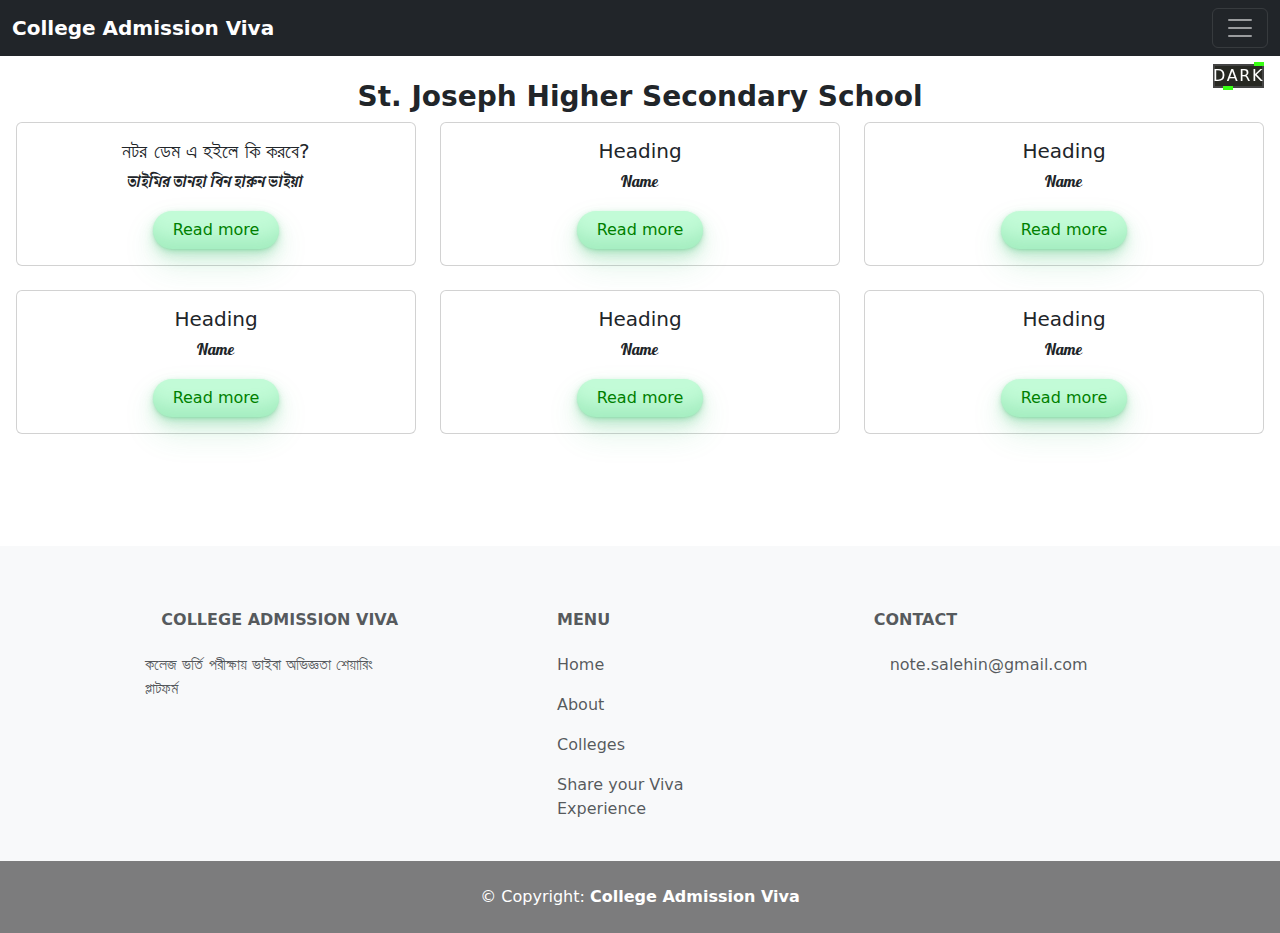
<file: sjc.html>
<!DOCTYPE html>
<html lang="en">
<head>
    <meta charset="UTF-8">
    <meta name="viewport" content="width=device-width, initial-scale=1.0">
    <title>College Admission Viva</title>
    <link href="https://cdn.jsdelivr.net/npm/bootstrap@5.3.3/dist/css/bootstrap.min.css" rel="stylesheet" integrity="sha384-QWTKZyjpPEjISv5WaRU9OFeRpok6YctnYmDr5pNlyT2bRjXh0JMhjY6hW+ALEwIH" crossorigin="anonymous">
    <script src="https://cdn.jsdelivr.net/npm/bootstrap@5.3.3/dist/js/bootstrap.bundle.min.js" integrity="sha384-YvpcrYf0tY3lHB60NNkmXc5s9fDVZLESaAA55NDzOxhy9GkcIdslK1eN7N6jIeHz" crossorigin="anonymous"></script>
    <link rel="stylesheet" href="style.css">
    <link rel="preconnect" href="https://fonts.googleapis.com">
    <link rel="preconnect" href="https://fonts.gstatic.com" crossorigin>
    <link href="https://fonts.googleapis.com/css2?family=Galada&display=swap" rel="stylesheet">
    <link rel="stylesheet" href="header.css">
    <link rel="stylesheet" href="button.css">
    <link rel="stylesheet" href="mode.css">
</head>
<body>
    <header>
        <nav class="navbar navbar-dark bg-dark fixed-top">
            <div class="container-fluid">
              <a class="navbar-brand" href="index.html"><b>College Admission Viva</b></a>
              <button class="navbar-toggler" type="button" data-bs-toggle="offcanvas" data-bs-target="#offcanvasDarkNavbar" aria-controls="offcanvasDarkNavbar" aria-label="Toggle navigation">
                <span class="navbar-toggler-icon"></span>
              </button>
              <div class="offcanvas offcanvas-end text-bg-dark" tabindex="-1" id="offcanvasDarkNavbar" aria-labelledby="offcanvasDarkNavbarLabel">
                <div class="offcanvas-header">
                  <h5 class="offcanvas-title" id="offcanvasDarkNavbarLabel">College Admission Viva</h5>
                  <button type="button" class="btn-close btn-close-white" data-bs-dismiss="offcanvas" aria-label="Close"></button>
                </div>
                <div class="offcanvas-body">
                  <ul class="navbar-nav justify-content-end flex-grow-1 pe-3">
                    <li class="nav-item">
                      <a class="nav-link active" aria-current="page" href="index.html">Home</a>
                    </li>
                    <li class="nav-item">
                      <a class="nav-link" href="about.html">About</a>
                    </li>
                    <li class="nav-item dropdown">
                      <a class="nav-link dropdown-toggle" href="#" role="button" data-bs-toggle="dropdown" aria-expanded="false">
                        Colleges
                      </a>
                      <ul class="dropdown-menu dropdown-menu-dark">
                        <li><a class="dropdown-item" href="ndc.html">Noter Dame College</a></li>
                        <li><a class="dropdown-item" href="sjc.html">St. Joseph Higher Secondary School</a></li>
                        <li><a class="dropdown-item" href="hcc.html">Holy Cross College</a></li>
                        <li><a class="dropdown-item" href="sgc.html">St. Gregory's High School and College</a></li>
                        <li>
                          <hr class="dropdown-divider">
                        </li>
                        <li><a class="dropdown-item" href="#">Share Your Viba Experience</a></li>
                      </ul>
                    </li>
                  </ul>
                  <form class="d-flex mt-3" role="search">
                    <input class="form-control me-2" type="search" placeholder="Search" aria-label="Search">
                    <button class="btn btn-success" type="submit">Search</button>
                  </form>
                </div>
              </div>
            </div>
          </nav>
    </header>
    <main>
        <h3 style="text-align: center; font-weight: bold;">St. Joseph Higher Secondary School</h3>
        <div class="row row-cols-1 row-cols-md-3 g-4 card-deck">
            <a href="sjcviva1.html">
                <div class="col">
                    <div class="card h-100 card">
                      <div class="card-body">
                        <h5 class="card-title">নটর ডেম এ হইলে কি করবে?</h5>
                        <p class="card-text">তাইমির তানহা বিন হারুন ভাইয়া</p>
                        <button class="button-33" role="button">Read more</button>
                    </div>
                    </div>
                  </div>
            </a>
            <a href="#">
                <div class="col">
                    <div class="card h-100 card">
                      <div class="card-body">
                        <h5 class="card-title">Heading</h5>
                        <p class="card-text">Name</p>
                        <button class="button-33" role="button">Read more</button>
                    </div>
                    </div>
                  </div>
            </a>
            <a href="#">
                <div class="col">
                    <div class="card h-100 card">
                      <div class="card-body">
                        <h5 class="card-title">Heading</h5>
                        <p class="card-text">Name</p>
                        <button class="button-33" role="button">Read more</button>
                    </div>
                    </div>
                  </div>
            </a>
            <a href="#">
                <div class="col">
                    <div class="card h-100 card">
                      <div class="card-body">
                        <h5 class="card-title">Heading</h5>
                        <p class="card-text">Name</p>
                        <button class="button-33" role="button">Read more</button>
                    </div>
                    </div>
                  </div>
            </a>
            <a href="#">
                <div class="col">
                    <div class="card h-100 card">
                      <div class="card-body">
                        <h5 class="card-title">Heading</h5>
                        <p class="card-text">Name</p>
                        <button class="button-33" role="button">Read more</button>
                    </div>
                    </div>
                  </div>
            </a>
            <a href="#">
                <div class="col">
                    <div class="card h-100 card">
                      <div class="card-body">
                        <h5 class="card-title">Heading</h5>
                        <p class="card-text">Name</p>
                        <button class="button-33" role="button">Read more</button>
                    </div>
                    </div>
                  </div>
            </a>
        </div>
        
    </main>
    <section style="align-items: center;margin: 1rem;position: fixed;z-index: 1; top: 3rem; right: 0;">
        <!-- <button id="dark-mode-toggle" style="padding: auto; font-size: 16px; background-color: #007BFF; color: #ffffff; border: none; cursor: pointer;"></button> -->
        <button class="mode" id="dark-mode-toggle" style="--clr:#39FF14"><span>Dark</span><i></i></button>
    </section>
            <!-- Footer -->
    <footer class="text-center text-lg-start bg-body-tertiary text-muted">
    
        <!-- Section: Links  -->
        <section class="">
        <div class="container text-center text-md-start mt-5">
            <!-- Grid row -->
            <div class="row mt-3">
            <!-- Grid column -->
            <div class="col-md-3 col-lg-4 col-xl-3 mx-auto mb-4">
                <!-- Content -->
                <h6 class="text-uppercase fw-bold mb-4">
                <i class="fas fa-gem me-3"></i>College Admission Viva
                </h6>
                <p>
                    কলেজ ভর্তি পরীক্ষায় ভাইবা অভিজ্ঞতা শেয়ারিং প্লাটফর্ম
                </p>
            </div>
            <!-- Grid column -->
    
            <!-- Grid column -->
            <div class="col-md-2 col-lg-2 col-xl-2 mx-auto mb-4">
                <!-- Links -->
                <h6 class="text-uppercase fw-bold mb-4">
                Menu
                </h6>
                <p>
                <a href="index.html" class="text-reset">Home</a>
                </p>
                <p>
                <a href="about.html" class="text-reset">About</a>
                </p>
                <p>
                <a href="index.html" class="text-reset">Colleges</a>
                </p>
                <p>
                <a href="#!" class="text-reset">Share your Viva Experience</a>
                </p>
            </div>
            <!-- Grid column -->
            <!-- Grid column -->
            <div class="col-md-4 col-lg-3 col-xl-3 mx-auto mb-md-0 mb-4">
                <!-- Links -->
                <h6 class="text-uppercase fw-bold mb-4">Contact</h6>
                <p>
                <i class="fas fa-envelope me-3"></i>
                note.salehin@gmail.com
                </p>
            </div>
            <!-- Grid column -->
            </div>
            <!-- Grid row -->
        </div>
        </section>
        <!-- Section: Links  -->
    
        <!-- Copyright -->
        <div class="text-center p-4 white" style="background-color: rgba(0, 0, 0, 0.5);">
        © Copyright:
        <a class="text-reset fw-bold white" href="index.html">College Admission Viva</a>
        </div>
        <!-- Copyright -->
    </footer>
    <script src="script.js"></script>
</body>
</html>
</file>
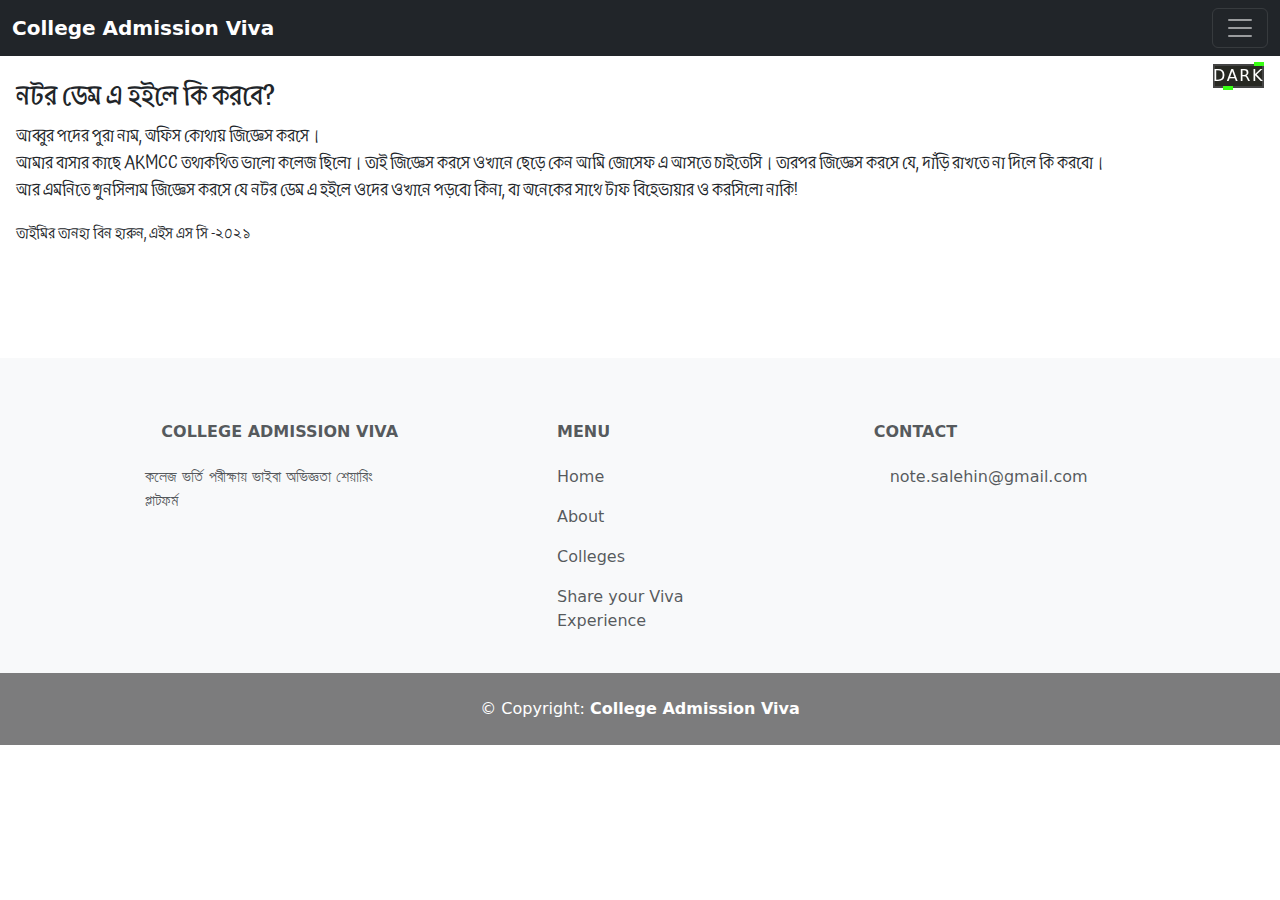
<file: sjcviva1.html>
<!DOCTYPE html>
<html lang="en">
<head>
    <meta charset="UTF-8">
    <meta name="viewport" content="width=device-width, initial-scale=1.0">
    <title>College Admission Viva</title>
    <link href="https://cdn.jsdelivr.net/npm/bootstrap@5.3.3/dist/css/bootstrap.min.css" rel="stylesheet" integrity="sha384-QWTKZyjpPEjISv5WaRU9OFeRpok6YctnYmDr5pNlyT2bRjXh0JMhjY6hW+ALEwIH" crossorigin="anonymous">
    <script src="https://cdn.jsdelivr.net/npm/bootstrap@5.3.3/dist/js/bootstrap.bundle.min.js" integrity="sha384-YvpcrYf0tY3lHB60NNkmXc5s9fDVZLESaAA55NDzOxhy9GkcIdslK1eN7N6jIeHz" crossorigin="anonymous"></script>
    <link rel="stylesheet" href="style.css">
    <link rel="preconnect" href="https://fonts.googleapis.com">
    <link rel="preconnect" href="https://fonts.gstatic.com" crossorigin>
    <link href="https://fonts.googleapis.com/css2?family=Galada&display=swap" rel="stylesheet">
    <link rel="stylesheet" href="header.css">
    <link rel="stylesheet" href="mode.css">
    <link rel="preconnect" href="https://fonts.googleapis.com">
    <link rel="preconnect" href="https://fonts.gstatic.com" crossorigin>
    <link href="https://fonts.googleapis.com/css2?family=Atma:wght@300;400;500;600;700&display=swap" rel="stylesheet">
    <link rel="stylesheet" href="blog.css">
</head>
<body>
    <header>
        <nav class="navbar navbar-dark bg-dark fixed-top">
            <div class="container-fluid">
              <a class="navbar-brand" href="index.html"><b>College Admission Viva</b></a>
              <button class="navbar-toggler" type="button" data-bs-toggle="offcanvas" data-bs-target="#offcanvasDarkNavbar" aria-controls="offcanvasDarkNavbar" aria-label="Toggle navigation">
                <span class="navbar-toggler-icon"></span>
              </button>
              <div class="offcanvas offcanvas-end text-bg-dark" tabindex="-1" id="offcanvasDarkNavbar" aria-labelledby="offcanvasDarkNavbarLabel">
                <div class="offcanvas-header">
                  <h5 class="offcanvas-title" id="offcanvasDarkNavbarLabel">College Admission Viva</h5>
                  <button type="button" class="btn-close btn-close-white" data-bs-dismiss="offcanvas" aria-label="Close"></button>
                </div>
                <div class="offcanvas-body">
                  <ul class="navbar-nav justify-content-end flex-grow-1 pe-3">
                    <li class="nav-item">
                      <a class="nav-link active" aria-current="page" href="index.html">Home</a>
                    </li>
                    <li class="nav-item">
                      <a class="nav-link" href="about.html">About</a>
                    </li>
                    <li class="nav-item dropdown">
                      <a class="nav-link dropdown-toggle" href="#" role="button" data-bs-toggle="dropdown" aria-expanded="false">
                        Colleges
                      </a>
                      <ul class="dropdown-menu dropdown-menu-dark">
                        <li><a class="dropdown-item" href="ndc.html">Noter Dame College</a></li>
                        <li><a class="dropdown-item" href="sjc.html">St. Joseph Higher Secondary School</a></li>
                        <li><a class="dropdown-item" href="hcc.html">Holy Cross College</a></li>
                        <li><a class="dropdown-item" href="sgc.html">St. Gregory's High School and College</a></li>
                        <li>
                          <hr class="dropdown-divider">
                        </li>
                        <li><a class="dropdown-item" href="#">Share Your Viba Experience</a></li>
                      </ul>
                    </li>
                  </ul>
                  <form class="d-flex mt-3" role="search">
                    <input class="form-control me-2" type="search" placeholder="Search" aria-label="Search">
                    <button class="btn btn-success" type="submit">Search</button>
                  </form>
                </div>
              </div>
            </div>
          </nav>
    </header>
    <main style="margin: 1rem;">
        <h3>
            নটর ডেম এ হইলে কি করবে? 
        </h3>
        <p>
            আব্বুর পদের পুরা নাম, অফিস কোথায় জিজ্ঞেস করসে। <br>
            আমার বাসার কাছে AKMCC তথাকথিত ভালো কলেজ ছিলো। তাই জিজ্ঞেস করসে ওখানে ছেড়ে কেন আমি জোসেফ এ আসতে চাইতেসি।
            তারপর জিজ্ঞেস করসে যে, দাঁড়ি রাখতে না দিলে কি করবো।
            <br>
            আর এমনিতে শুনসিলাম জিজ্ঞেস করসে যে নটর ডেম এ হইলে ওদের ওখানে পড়বো কিনা, বা অনেকের সাথে টাফ বিহেভায়ার ও করসিলো নাকি!
        </p>
        <small>তাইমির তানহা বিন হারুন, এইস এস সি -২০২১</small>
    </main>
    <section style="align-items: center;margin: 1rem;position: fixed;z-index: 1; top: 3rem; right: 0;">
        <!-- <button id="dark-mode-toggle" style="padding: auto; font-size: 16px; background-color: #007BFF; color: #ffffff; border: none; cursor: pointer;"></button> -->
        <button class="mode" id="dark-mode-toggle" style="--clr:#39FF14"><span>Dark</span><i></i></button>
    </section>
            <!-- Footer -->
    <footer class="text-center text-lg-start bg-body-tertiary text-muted">
    
        <!-- Section: Links  -->
        <section class="">
        <div class="container text-center text-md-start mt-5">
            <!-- Grid row -->
            <div class="row mt-3">
            <!-- Grid column -->
            <div class="col-md-3 col-lg-4 col-xl-3 mx-auto mb-4">
                <!-- Content -->
                <h6 class="text-uppercase fw-bold mb-4">
                <i class="fas fa-gem me-3"></i>College Admission Viva
                </h6>
                <p>
                    কলেজ ভর্তি পরীক্ষায় ভাইবা অভিজ্ঞতা শেয়ারিং প্লাটফর্ম
                </p>
            </div>
            <!-- Grid column -->
    
            <!-- Grid column -->
            <div class="col-md-2 col-lg-2 col-xl-2 mx-auto mb-4">
                <!-- Links -->
                <h6 class="text-uppercase fw-bold mb-4">
                Menu
                </h6>
                <p>
                <a href="index.html" class="text-reset">Home</a>
                </p>
                <p>
                <a href="about.html" class="text-reset">About</a>
                </p>
                <p>
                <a href="index.html" class="text-reset">Colleges</a>
                </p>
                <p>
                <a href="#!" class="text-reset">Share your Viva Experience</a>
                </p>
            </div>
            <!-- Grid column -->
            <!-- Grid column -->
            <div class="col-md-4 col-lg-3 col-xl-3 mx-auto mb-md-0 mb-4">
                <!-- Links -->
                <h6 class="text-uppercase fw-bold mb-4">Contact</h6>
                <p>
                <i class="fas fa-envelope me-3"></i>
                note.salehin@gmail.com
                </p>
            </div>
            <!-- Grid column -->
            </div>
            <!-- Grid row -->
        </div>
        </section>
        <!-- Section: Links  -->
    
        <!-- Copyright -->
        <div class="text-center p-4 white" style="background-color: rgba(0, 0, 0, 0.5);">
        © Copyright:
        <a class="text-reset fw-bold white" href="index.html">College Admission Viva</a>
        </div>
        <!-- Copyright -->
    </footer>
    <script src="script.js"></script>
</body>
</html>
</file>
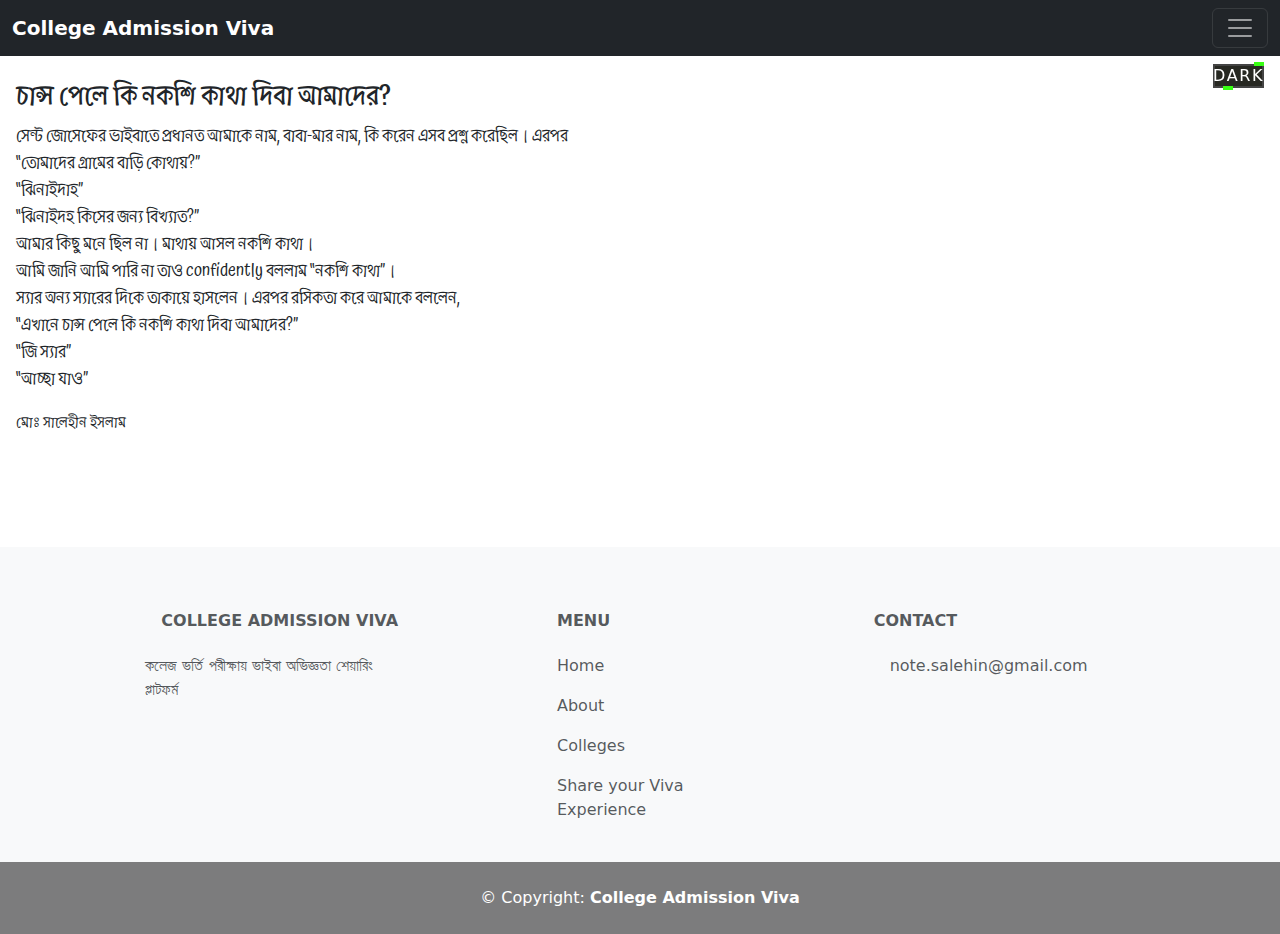
<file: sjcviva2.html>
<!DOCTYPE html>
<html lang="en">
<head>
    <meta charset="UTF-8">
    <meta name="viewport" content="width=device-width, initial-scale=1.0">
    <title>College Admission Viva</title>
    <link href="https://cdn.jsdelivr.net/npm/bootstrap@5.3.3/dist/css/bootstrap.min.css" rel="stylesheet" integrity="sha384-QWTKZyjpPEjISv5WaRU9OFeRpok6YctnYmDr5pNlyT2bRjXh0JMhjY6hW+ALEwIH" crossorigin="anonymous">
    <script src="https://cdn.jsdelivr.net/npm/bootstrap@5.3.3/dist/js/bootstrap.bundle.min.js" integrity="sha384-YvpcrYf0tY3lHB60NNkmXc5s9fDVZLESaAA55NDzOxhy9GkcIdslK1eN7N6jIeHz" crossorigin="anonymous"></script>
    <link rel="stylesheet" href="style.css">
    <link rel="preconnect" href="https://fonts.googleapis.com">
    <link rel="preconnect" href="https://fonts.gstatic.com" crossorigin>
    <link href="https://fonts.googleapis.com/css2?family=Galada&display=swap" rel="stylesheet">
    <link rel="stylesheet" href="header.css">
    <link rel="stylesheet" href="mode.css">
    <link rel="preconnect" href="https://fonts.googleapis.com">
    <link rel="preconnect" href="https://fonts.gstatic.com" crossorigin>
    <link href="https://fonts.googleapis.com/css2?family=Atma:wght@300;400;500;600;700&display=swap" rel="stylesheet">
    <link rel="stylesheet" href="blog.css">
</head>
<body>
    <header>
        <nav class="navbar navbar-dark bg-dark fixed-top">
            <div class="container-fluid">
              <a class="navbar-brand" href="index.html"><b>College Admission Viva</b></a>
              <button class="navbar-toggler" type="button" data-bs-toggle="offcanvas" data-bs-target="#offcanvasDarkNavbar" aria-controls="offcanvasDarkNavbar" aria-label="Toggle navigation">
                <span class="navbar-toggler-icon"></span>
              </button>
              <div class="offcanvas offcanvas-end text-bg-dark" tabindex="-1" id="offcanvasDarkNavbar" aria-labelledby="offcanvasDarkNavbarLabel">
                <div class="offcanvas-header">
                  <h5 class="offcanvas-title" id="offcanvasDarkNavbarLabel">College Admission Viva</h5>
                  <button type="button" class="btn-close btn-close-white" data-bs-dismiss="offcanvas" aria-label="Close"></button>
                </div>
                <div class="offcanvas-body">
                  <ul class="navbar-nav justify-content-end flex-grow-1 pe-3">
                    <li class="nav-item">
                      <a class="nav-link active" aria-current="page" href="index.html">Home</a>
                    </li>
                    <li class="nav-item">
                      <a class="nav-link" href="about.html">About</a>
                    </li>
                    <li class="nav-item dropdown">
                      <a class="nav-link dropdown-toggle" href="#" role="button" data-bs-toggle="dropdown" aria-expanded="false">
                        Colleges
                      </a>
                      <ul class="dropdown-menu dropdown-menu-dark">
                        <li><a class="dropdown-item" href="ndc.html">Noter Dame College</a></li>
                        <li><a class="dropdown-item" href="sjc.html">St. Joseph Higher Secondary School</a></li>
                        <li><a class="dropdown-item" href="hcc.html">Holy Cross College</a></li>
                        <li><a class="dropdown-item" href="sgc.html">St. Gregory's High School and College</a></li>
                        <li>
                          <hr class="dropdown-divider">
                        </li>
                        <li><a class="dropdown-item" href="#">Share Your Viba Experience</a></li>
                      </ul>
                    </li>
                  </ul>
                  <form class="d-flex mt-3" role="search">
                    <input class="form-control me-2" type="search" placeholder="Search" aria-label="Search">
                    <button class="btn btn-success" type="submit">Search</button>
                  </form>
                </div>
              </div>
            </div>
          </nav>
    </header>
    <main style="margin: 1rem;">
        <h3>
            চান্স পেলে কি নকশি কাথা দিবা আমাদের?
        </h3>
        <p>
            সেন্ট জোসেফের ভাইবাতে প্রধানত আমাকে নাম, বাবা-মার নাম, কি করেন এসব প্রশ্ন করেছিল। এরপর <br>
“তোমাদের গ্রামের বাড়ি কোথায়?” <br>
“ঝিনাইদাহ”<br>
“ঝিনাইদহ কিসের জন্য বিখ্যাত?” <br>
আমার কিছু মনে ছিল না। মাথায় আসল নকশি কাথা। <br>
আমি জানি আমি পারি না তাও confidently বললাম “নকশি কাথা”। <br>
স্যার অন্য স্যারের দিকে তাকায়ে হাসলেন। এরপর রসিকতা করে আমাকে বললেন, <br>
“এখানে চান্স পেলে কি নকশি কাথা দিবা আমাদের?” <br>
“জি স্যার”<br>
“আচ্ছা যাও”<br>
    
        </p>
        <small>মোঃ সালেহীন ইসলাম</small>
    </main>
    <section style="align-items: center;margin: 1rem;position: fixed;z-index: 1; top: 3rem; right: 0;">
        <!-- <button id="dark-mode-toggle" style="padding: auto; font-size: 16px; background-color: #007BFF; color: #ffffff; border: none; cursor: pointer;"></button> -->
        <button class="mode" id="dark-mode-toggle" style="--clr:#39FF14"><span>Dark</span><i></i></button>
    </section>
            <!-- Footer -->
    <footer class="text-center text-lg-start bg-body-tertiary text-muted">
    
        <!-- Section: Links  -->
        <section class="">
        <div class="container text-center text-md-start mt-5">
            <!-- Grid row -->
            <div class="row mt-3">
            <!-- Grid column -->
            <div class="col-md-3 col-lg-4 col-xl-3 mx-auto mb-4">
                <!-- Content -->
                <h6 class="text-uppercase fw-bold mb-4">
                <i class="fas fa-gem me-3"></i>College Admission Viva
                </h6>
                <p>
                    কলেজ ভর্তি পরীক্ষায় ভাইবা অভিজ্ঞতা শেয়ারিং প্লাটফর্ম
                </p>
            </div>
            <!-- Grid column -->
    
            <!-- Grid column -->
            <div class="col-md-2 col-lg-2 col-xl-2 mx-auto mb-4">
                <!-- Links -->
                <h6 class="text-uppercase fw-bold mb-4">
                Menu
                </h6>
                <p>
                <a href="index.html" class="text-reset">Home</a>
                </p>
                <p>
                <a href="about.html" class="text-reset">About</a>
                </p>
                <p>
                <a href="index.html" class="text-reset">Colleges</a>
                </p>
                <p>
                <a href="#!" class="text-reset">Share your Viva Experience</a>
                </p>
            </div>
            <!-- Grid column -->
            <!-- Grid column -->
            <div class="col-md-4 col-lg-3 col-xl-3 mx-auto mb-md-0 mb-4">
                <!-- Links -->
                <h6 class="text-uppercase fw-bold mb-4">Contact</h6>
                <p>
                <i class="fas fa-envelope me-3"></i>
                note.salehin@gmail.com
                </p>
            </div>
            <!-- Grid column -->
            </div>
            <!-- Grid row -->
        </div>
        </section>
        <!-- Section: Links  -->
    
        <!-- Copyright -->
        <div class="text-center p-4 white" style="background-color: rgba(0, 0, 0, 0.5);">
        © Copyright:
        <a class="text-reset fw-bold white" href="index.html">College Admission Viva</a>
        </div>
        <!-- Copyright -->
    </footer>
    <script src="script.js"></script>
</body>
</html>
</file>
<file: style.css>
#mainoption{
    position: relative;
    top: 5rem;
}
#mainoption img{
    height: 15rem;
    width: 15rem;
    padding: 2px;
}
main{
    margin: 1rem;
}
.card{
    text-align: center;
    /* align-content: center;
    align-self: center; */
    align-items: center;
    flex: 1 0 auto;
}
.card-deck{
    align-items: stretch;
    display: flex;
    flex-wrap: wrap;
}
.card-text{
    font-family: "Galada",cursive;
    font-weight: 400;
    font-style: normal;
}
footer{
    margin-top: 7rem;
    padding-top: 1rem;
}
a{
    text-decoration: none;
}
.white{
    color: white;
}

/* dark-mode.css */
body.dark-mode {
    background-color: #121212;
    color: #ffffff;
}

/* Adjust other elements for dark mode */
header.dark-mode {
    background-color: #1e1e1e;
}

nav.dark-mode a {
    color: #ffffff;
}

footer.dark-mode {
    background-color: #1e1e1e;
    color: #ffffff;
}

/* Add more styles as needed */
</file>
<file: mode.css>
.mode{
    margin: 0;
    padding: 0;
    box-sizing: border-box;
  }
  
  
.mode {
    position: relative;
    background: #444;
    color: #fff;
    text-decoration: none;
    text-transform: uppercase;
    border: none;
    letter-spacing: 0.1rem;
    font-size: 1rem;
    padding: 0 0;
    transition: 0.2s;
  }
  
  .mode:hover {
    letter-spacing: 0.2rem;
    padding: 1.1rem 3.1rem;
    background: var(--clr);
    color: var(--clr);
    /* box-shadow: 0 0 35px var(--clr); */
    animation: box 3s infinite;
  }
  
  .mode::before {
    content: "";
    position: absolute;
    inset: 2px;
    background: #272822;
  }
  
.mode span {
    position: relative;
    z-index: 1;
  }
.mode i {
    position: absolute;
    inset: 0;
    display: block;
  }
  
.mode i::before {
    content: "";
    position: absolute;
    width: 10px;
    height: 2px;
    left: 80%;
    top: -2px;
    border: 2px solid var(--clr);
    background: #272822;
    transition: 0.2s;
  }
  
.mode:hover i::before {
    width: 15px;
    left: 20%;
    animation: move 3s infinite;
  }
  
.mode i::after {
    content: "";
    position: absolute;
    width: 10px;
    height: 2px;
    left: 20%;
    bottom: -2px;
    border: 2px solid var(--clr);
    background: #272822;
    transition: 0.2s;
  }
  
.mode:hover i::after {
    width: 15px;
    left: 80%;
    animation: move 3s infinite;
  }
  
  @keyframes move {
    0% {
      transform: translateX(0);
    }
    50% {
      transform: translateX(5px);
    }
    100% {
      transform: translateX(0);
    }
  }
  
  @keyframes box {
    0% {
      box-shadow: #27272c;
    }
    50% {
      box-shadow: 0 0 25px var(--clr);
    }
    100% {
      box-shadow: #27272c;
    }
  }
</file>
<file: header.css>
header{
    margin-bottom: 5rem;
}
footer {
    position: relative;
    left: 0;
    bottom: 0;
    width: 100%;
    /* z-index: 0; */
  }
main{
    z-index: 0;
    margin: 1rem;
}
</file>
<file: button.css>
/* CSS */
.button-33 {
  background-color: #c2fbd7;
  border-radius: 100px;
  box-shadow: rgba(44, 187, 99, .2) 0 -25px 18px -14px inset,rgba(44, 187, 99, .15) 0 1px 2px,rgba(44, 187, 99, .15) 0 2px 4px,rgba(44, 187, 99, .15) 0 4px 8px,rgba(44, 187, 99, .15) 0 8px 16px,rgba(44, 187, 99, .15) 0 16px 32px;
  color: green;
  cursor: pointer;
  display: inline-block;
  font-family: CerebriSans-Regular,-apple-system,system-ui,Roboto,sans-serif;
  padding: 7px 20px;
  text-align: center;
  text-decoration: none;
  transition: all 250ms;
  border: 0;
  font-size: 16px;
  user-select: none;
  -webkit-user-select: none;
  touch-action: manipulation;
}

.button-33:hover {
  box-shadow: rgba(44,187,99,.35) 0 -25px 18px -14px inset,rgba(44,187,99,.25) 0 1px 2px,rgba(44,187,99,.25) 0 2px 4px,rgba(44,187,99,.25) 0 4px 8px,rgba(44,187,99,.25) 0 8px 16px,rgba(44,187,99,.25) 0 16px 32px;
  transform: scale(1.05) rotate(-1deg);
}
</file>
<file: blog.css>
main{
    font-family: "Atma", system-ui;
    font-size: large;
}
footer {
    position: relative;
    left: 0;
    bottom: 0;
    width: 100%;
    /* z-index: 0; */
  }
</file>
